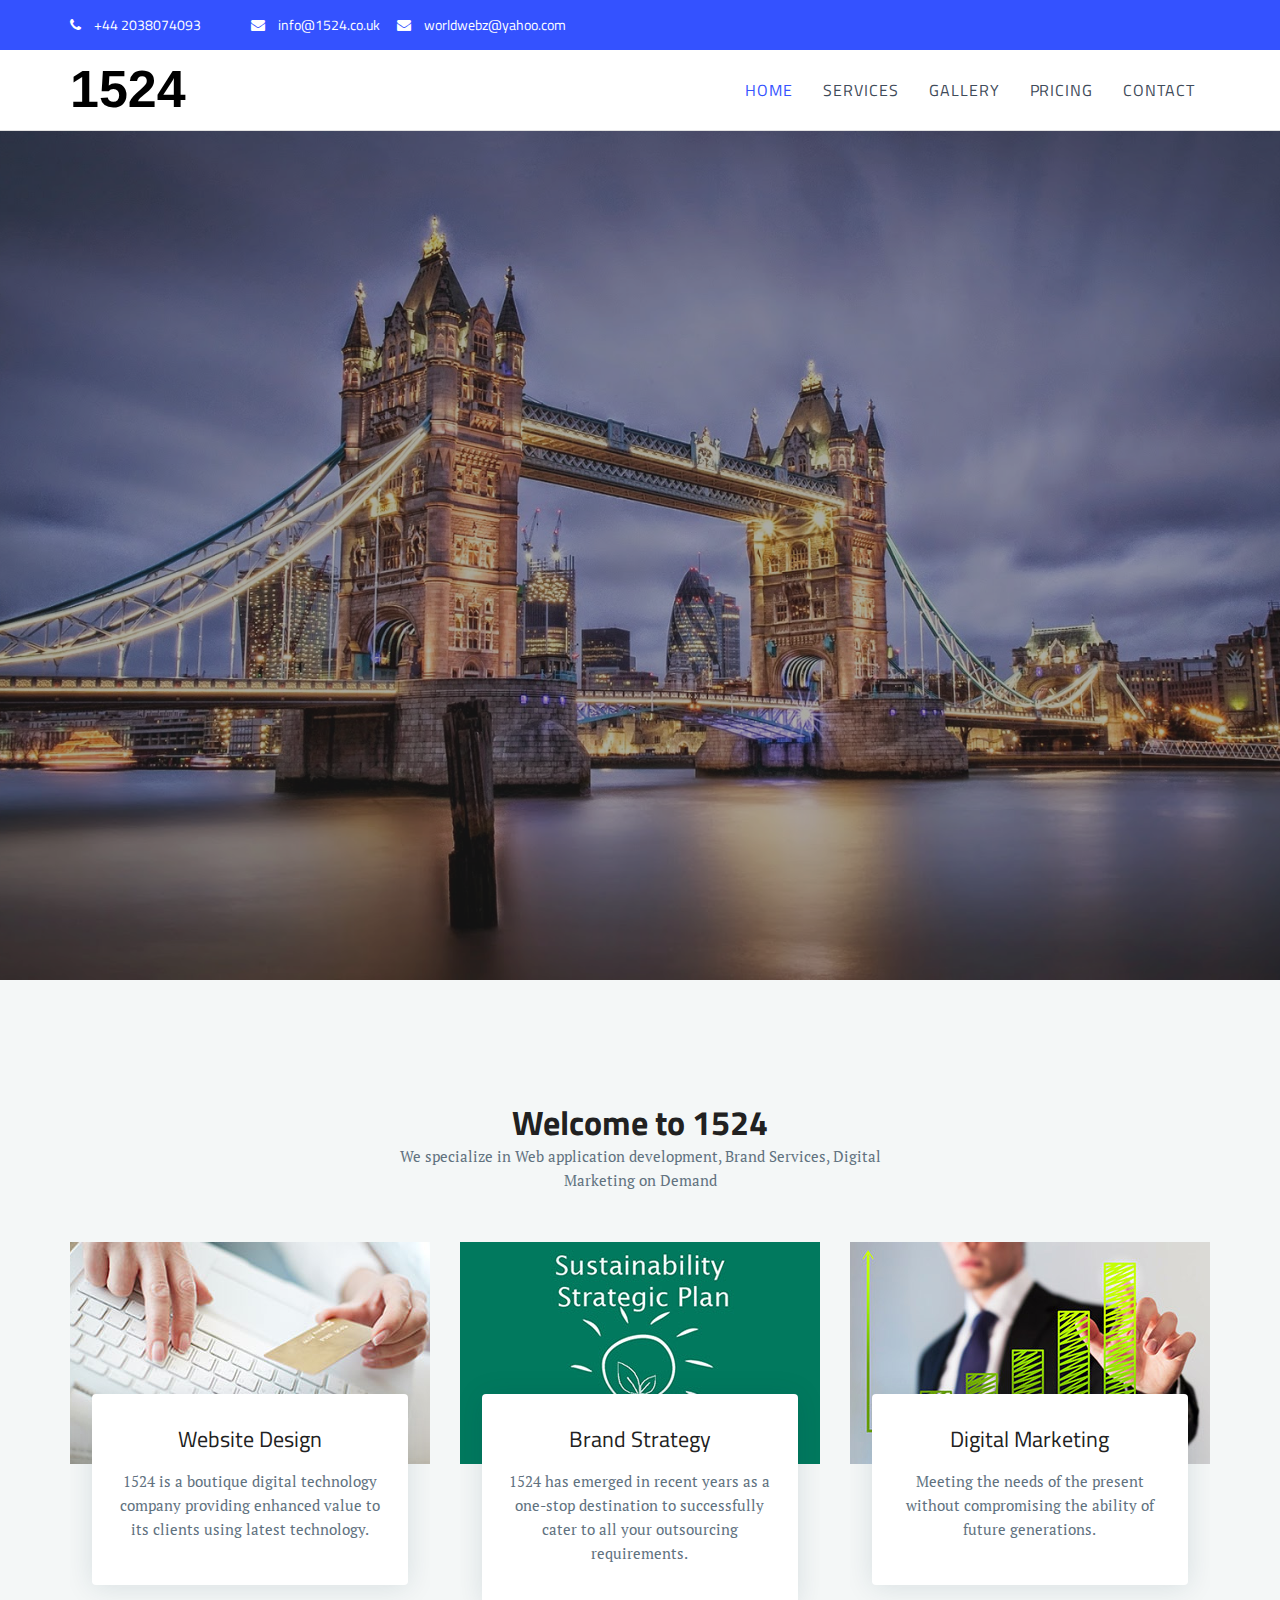
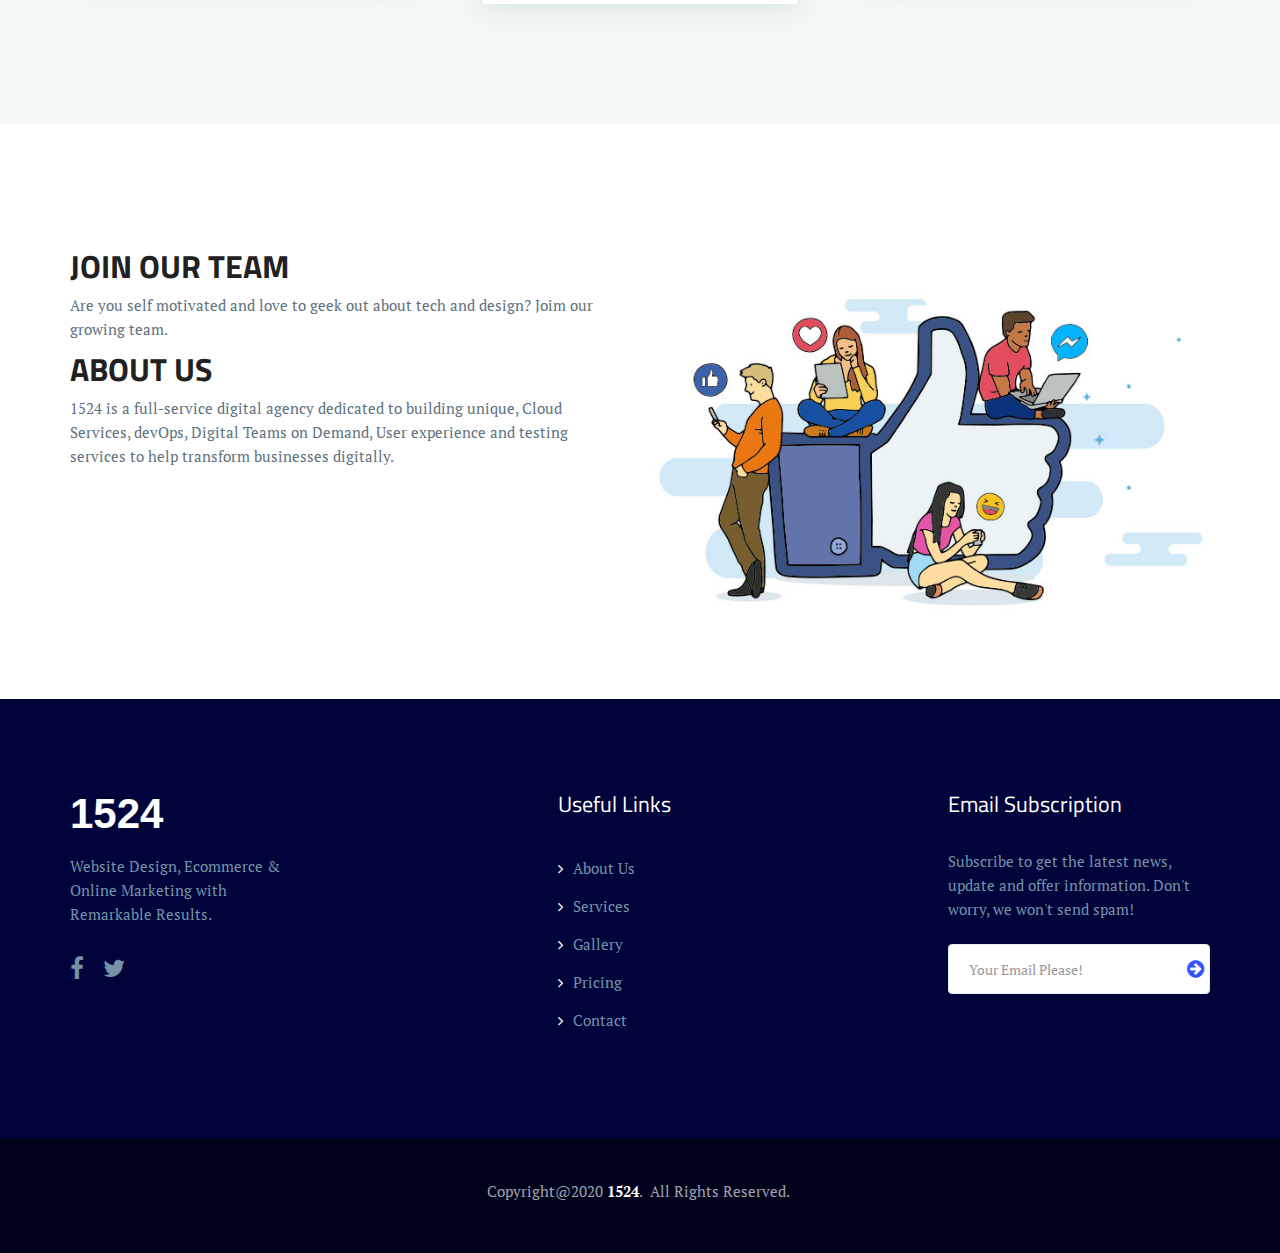
<file: index.html>
<!DOCTYPE html>
<html lang="en">


<head>
<meta charset="utf-8">
<meta http-equiv="X-UA-Compatible" content="IE=edge">
<meta name="viewport" content="width=device-width, initial-scale=1">
<meta name="description" content="Neuron Finance is a finance, corporate and business HTML template">
<meta name="keywords" content="advisor, corporate accountant, finance, financial, insurance, investment, consultation">
<meta name="author" content="trendytheme.net">
<title>1524</title>

<link rel="shortcut icon" href="assets/img/logo.png">

<link rel="apple-touch-icon-precomposed" sizes="144x144" href="assets/img/ico/apple-touch-icon-144-precomposed.png">
<link rel="apple-touch-icon-precomposed" sizes="114x114" href="assets/img/ico/apple-touch-icon-114-precomposed.png">
<link rel="apple-touch-icon-precomposed" sizes="72x72" href="assets/img/ico/apple-touch-icon-72-precomposed.png">
<link rel="apple-touch-icon-precomposed" href="assets/img/ico/apple-touch-icon-57-precomposed.png">

<link rel="stylesheet" href="assets/css/animate.min.css" media="all" />

<link rel="stylesheet" href="assets/fonts/font-awesome/css/font-awesome.min.css" media="all" />

<link rel="stylesheet" href="assets/css/owl.carousel.min.css" media="all" />

<link rel="stylesheet" href="assets/css/bootsnav.css" media="all" />

<link rel="stylesheet" href="assets/bootstrap/css/bootstrap.min.css" media="all" />

<link rel="stylesheet" type="text/css" href="style.css" media="all" />


<!--[if lt IE 9]>
		  <script src="https://oss.maxcdn.com/html5shiv/3.7.3/html5shiv.min.js"></script>
		  <script src="https://oss.maxcdn.com/respond/1.4.2/respond.min.js"></script>
		<![endif]-->
</head>
<body>

<header>

<div class="header-top-area">
<div class="container">
<div class="row">
<div class="col-sm-8 hidden-xs">
<div class="contact">
<p>
<i class="fa fa-phone"></i>
<a href="tel:+442038074093">+44  2038074093</a>
</p>
<p>
<i class="fa fa-envelope"></i>
<a href="mailto:info@1524.co.uk">info@1524.co.uk</a>&emsp;
<i class="fa fa-envelope"></i>
<a href="mailto:worldwebz@yahoo.com">worldwebz@yahoo.com</a>
</p>
</div>
</div>

</div>
</div>
</div>

<nav class="navbar navbar-default navbar-sticky bootsnav">

<div class="top-search">
<div class="container">
<div class="input-group">
<span class="input-group-addon"><i class="fa fa-search"></i></span>
<input type="text" class="form-control" placeholder="Search">
<span class="input-group-addon close-search"><i class="fa fa-times"></i></span>
</div>
</div>
</div>

<div class="container">

<div class="navbar-header">
<button type="button" class="navbar-toggle" data-toggle="collapse" data-target="#navbar-menu">
<i class="fa fa-bars"></i>
</button>
<a class="navbar-brand" href="index.html"><h1 style="color: #000; font-size: 52px; font-weight: bolder; font-family: sans-serif; -webkit-transform: translateY(-10px);transform: translateY(-16px); border-color:black">1524</h1></a>
</div>

<div class="collapse navbar-collapse" id="navbar-menu">
<ul class="nav navbar-nav navbar-right" data-in="" data-out="">
<li class="active"><a href="index.html">Home</a></li>
<li><a href="services.html">Services</a></li>
<li><a href="gallery.html">Gallery</a></li>
<li><a href="pricing.html">Pricing</a></li>
<li><a href="contact.html">Contact</a></li>
</ul>
</div>
</div>
</nav>

<div class="clearfix"></div>
</header> 

 <section class="slider-area">

<div class="homepage-slider slider-bg1">
<div class="display-table">
<div class="display-table-cell">
<div class="container">
<div class="row">
<div class="col-sm-7">
<div class="slider-content">
<h1></h1>
<p></p>
</div>
</div>
</div>
</div>
</div>
</div>
</div>

<div class="homepage-slider slider-bg2">
<div class="display-table">
<div class="display-table-cell">
<div class="container">
<div class="row">
<div class="col-sm-7">
<div class="slider-content">
<h1>Website Design, Ecommerce & Online Marketing with Remarkable Results</h1>
<p>1524 has emerged in recent years as a one-stop destination to successfully cater to all your outsourcing requirements .</p>
</div>
</div>
</div>
</div>
</div>
</div>
</div>
    
<div class="homepage-slider slider-bg3">
<div class="display-table">
<div class="display-table-cell">
<div class="container">
<div class="row">
<div class="col-sm-7">
<div class="slider-content">
<h1>With just the right mix of proven industry expertise</h1>
<p>Enhanced value to its clients using latest technology, mature talent pool and world-class infrastructure.</p>
</div>
</div>
</div>
</div>
</div>
</div>
</div>
</section>

<section class="section-padding darker-bg">
<div class="container">
<div class="row">
<div class="col-lg-offset-3 col-lg-6 col-md-offset-2 col-md-8">
<div class="intro-title text-center">
<h2 style="font-weight: bold; height: auto; margin-bottom:0px; ">Welcome to 1524</h2>
<div class="col-lg col-md col-sm col-xs">
<p>We specialize in Web application development, Brand Services, Digital Marketing on Demand</p>
</div>
</div>
</div>
</div>
<div class="row">

<div class="col-md-4">
<div class="single-intro">
<div class="intro-img intro-bg1"></div>
<div class="intro-details text-center">
<h3>Website Design</h3>
<p>1524 is a boutique digital technology company providing enhanced value to its clients using latest technology.</p>
</div>
</div>
</div>

<div class="col-md-4">
<div class="single-intro">
<div class="intro-img intro-bg2"></div>
<div class="intro-details text-center">
<h3>Brand Strategy</h3>
<p>1524 has emerged in recent years as a one-stop destination to successfully cater to all your outsourcing requirements.</p>
</div>
</div>
</div>

<div class="col-md-4">
<div class="single-intro">
<div class="intro-img intro-bg3"></div>
<div class="intro-details text-center">
<h3>Digital Marketing</h3>
<p>Meeting the needs of the present without compromising the ability of future generations. </p>
</div>
</div>
</div>
</div>
</div>
</section>

<section class="section-padding">
<div class="container">
<div class="row">
<div class="col-md-6">
<div class="block-text">
<h2><b>JOIN OUR TEAM</b></h2>
<p>Are you self motivated and love to geek out about tech and design? Joim our growing team.</p>
<h2><b>ABOUT US</b></h2>
<p>1524 is a full-service digital agency dedicated to building unique, Cloud Services, devOps, Digital Teams on Demand, User experience and testing services to help transform businesses digitally. </p>
</div>
</div>
<div class="col-md-6">
<div class="block-img">
<img src="assets/img/homepageblock.jpg" alt="" />
</div>
</div>
</div>
</div>
</section>

<footer>
<div class="primary-footer">
<div class="container">
<div class="row">

<div class="col-sm-6 col-md-4">
<div class="footer-widget about-us">
<a href="index.html"><h1 style="color: white; font-size: 42px; font-weight: bolder; font-family: sans-serif; ">1524</h1></a>
<p>Website Design, Ecommerce & <br>Online Marketing with <br>Remarkable Results.</p>
<div class="online-card">
<a href="https://www.facebook.com/1524.co.uk/" target="_self"><i class="fa fa-facebook" style="font-size:24px"></i></a>&emsp;
<a href="https://twitter.com/nikhil09484506" target="_self"><i class="fa fa-twitter" style="font-size:24px"></i></a>&emsp;&emsp;
<!--a href="#"><i class="fa fa-google-plus" style="font-size:24px"></i></a-->&emsp;
<!--a href="#"><i class="fa fa-tumblr" style="font-size:24px"></i></a-->
</div>
</div>
</div>
    
<div class="col-sm-6 col-md-1"></div>

<div class="col-sm-6 col-md-2">
<div class="footer-widget usefull-link">
<h3>Useful Links</h3>
<ul>
<li><a href="index.html"><i class="fa fa-angle-right"></i>About Us</a></li>
<li><a href="services.html"><i class="fa fa-angle-right"></i>Services</a></li>
<li><a href="gallery.html"><i class="fa fa-angle-right"></i>Gallery</a></li>
<li><a href="pricing.html"><i class="fa fa-angle-right"></i>Pricing</a></li>
<li><a href="contact.html"><i class="fa fa-angle-right"></i>Contact</a></li>
</ul>
</div>
</div>

<div class="col-sm-6 col-md-2"></div>

<div class="col-sm-6 col-md-3">
<div class="footer-widget news-letter">
<h3>Email Subscription</h3>
<p>Subscribe to get the latest news, update and offer information. Don't worry, we won't send spam!</p>
<form class="subscribe-form mailchimp" method="post">
<div class="clearfix">
<div class="input-wrapper">
<label class="sr-only" for="email">Email</label>
<input id="subscribeEmail" type="email" name="subscribeEmail" class="validate form-control" placeholder="Your Email Please!">
<button type="submit"><i class="fa fa-arrow-circle-right"></i></button>
</div>
</div>

<p class="subscription-success"></p>
</form>
</div>
</div>
</div>
</div>
</div>

<div class="copyright-wrapper text-center">
<div class="container">
<div class="row">
<div class="col-md-12">
<p>Copyright@2020 <strong style="color: white">1524</strong>.&nbsp; All Rights Reserved.&nbsp;</p>
</div>
</div>
</div>
</div>
</footer>
 
<div id="loading">
<div id="loading-center">
<div id="loading-center-absolute">
<div class="object" id="object_four"></div>
<div class="object" id="object_three"></div>
<div class="object" id="object_two"></div>
<div class="object" id="object_one"></div>
</div>
</div>
</div>

<script src="assets/js/jquery-2.1.3.min.js"></script>
<script src="assets/bootstrap/js/bootstrap.min.js"></script>
<script src="assets/js/bootsnav.js"></script>
<script src="assets/js/owl.carousel.min.js"></script>
<script src="assets/js/wow.min.js"></script>
<script src="assets/js/ajaxchimp.js"></script>
<script src="assets/js/ajaxchimp-config.js"></script>
<script src="assets/js/script.js"></script>
</body>


</html>
</file>
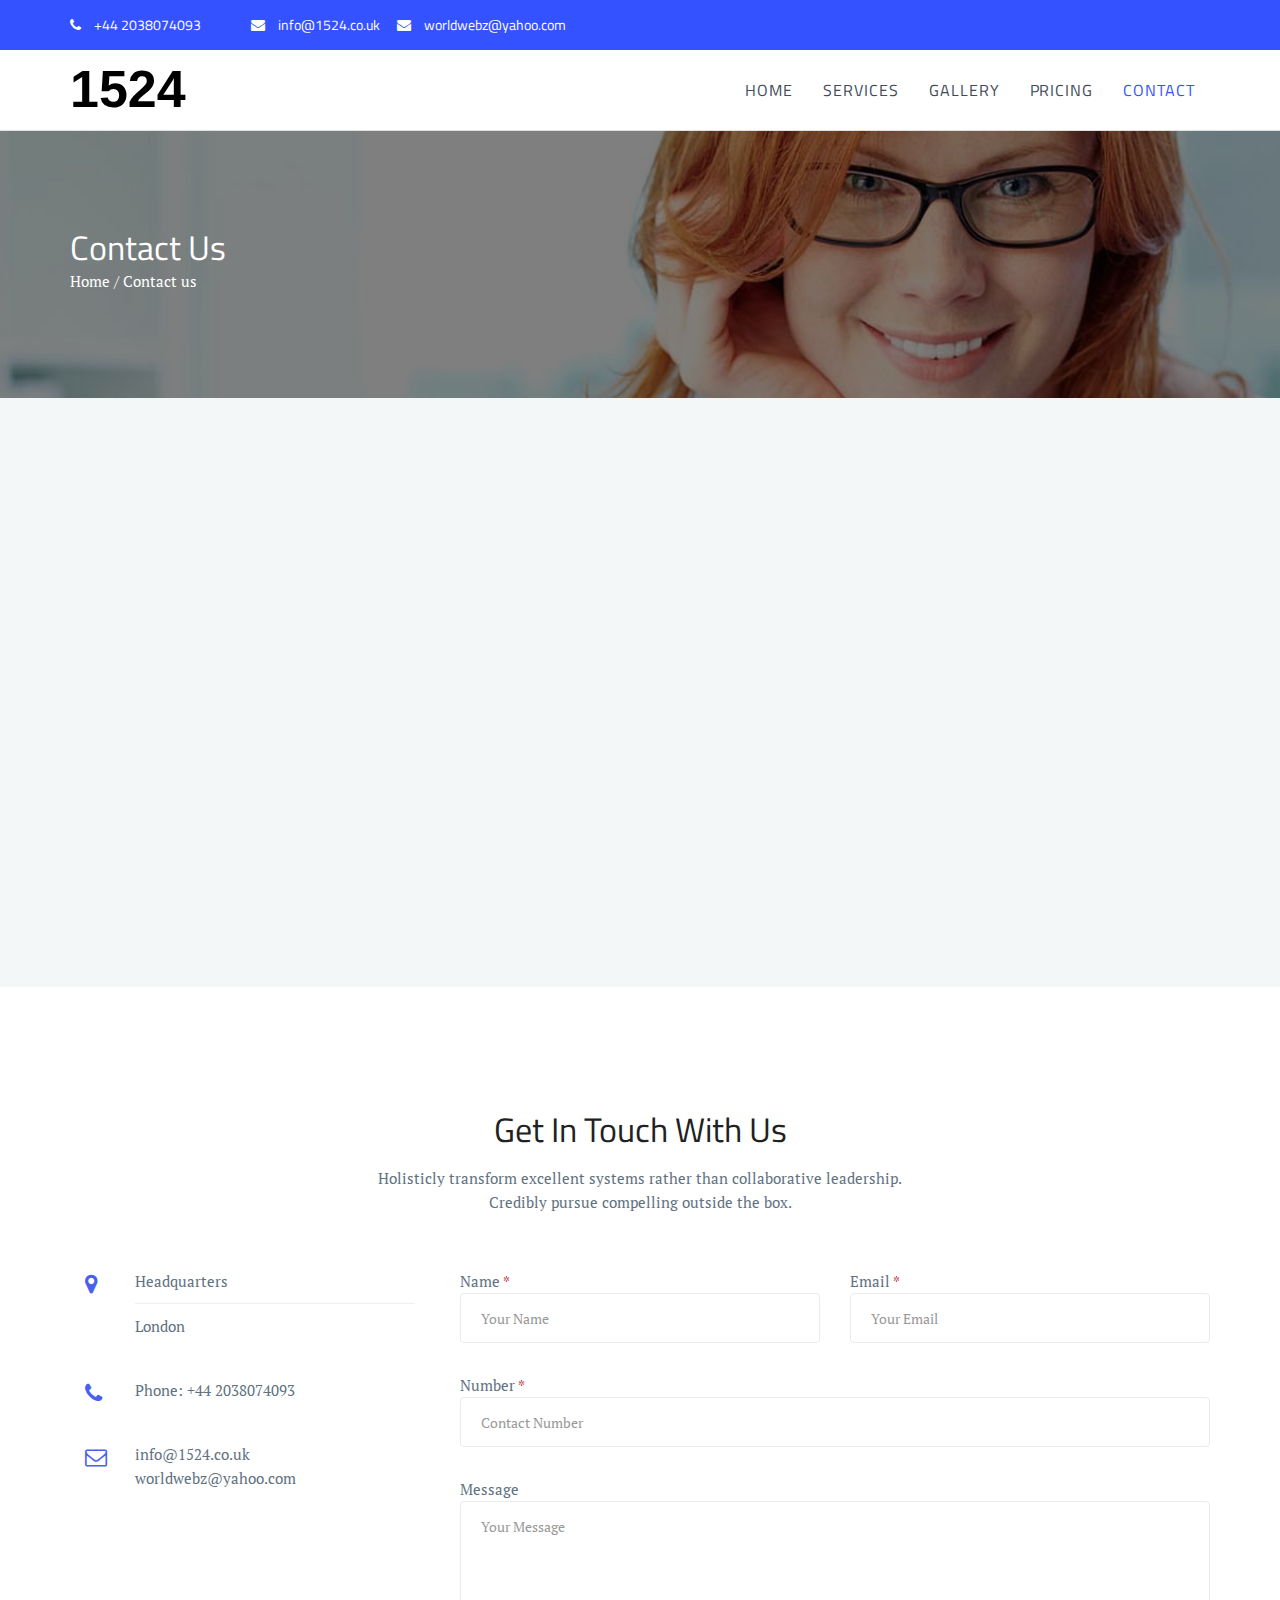
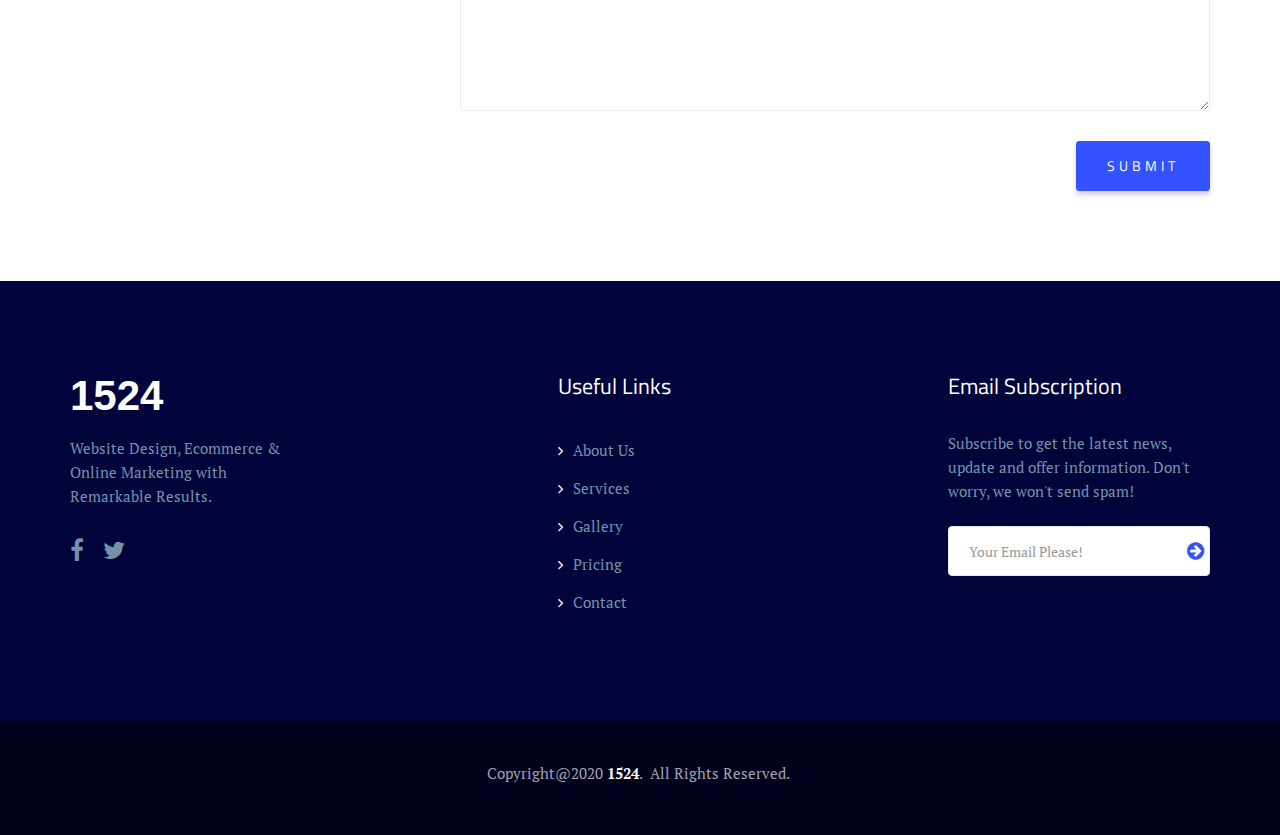
<file: contact.html>
<!DOCTYPE html>
<html lang="en">


<head>
<meta charset="utf-8">
<meta http-equiv="X-UA-Compatible" content="IE=edge">
<meta name="viewport" content="width=device-width, initial-scale=1">
<meta name="description" content="Neuron Finance is a finance, corporate and business HTML template">
<meta name="keywords" content="advisor, corporate accountant, finance, financial, insurance, investment, consultation">
<meta name="author" content="trendytheme.net">
<title>1524 | Contact Us</title>

<link rel="shortcut icon" href="assets/img/logo.png">

<link rel="apple-touch-icon-precomposed" sizes="144x144" href="assets/img/ico/apple-touch-icon-144-precomposed.png">
<link rel="apple-touch-icon-precomposed" sizes="114x114" href="assets/img/ico/apple-touch-icon-114-precomposed.png">
<link rel="apple-touch-icon-precomposed" sizes="72x72" href="assets/img/ico/apple-touch-icon-72-precomposed.png">
<link rel="apple-touch-icon-precomposed" href="assets/img/ico/apple-touch-icon-57-precomposed.png">

<link rel="stylesheet" href="assets/css/animate.min.css" media="all" />

<link rel="stylesheet" href="assets/fonts/font-awesome/css/font-awesome.min.css" media="all" />

<link rel="stylesheet" href="assets/css/owl.carousel.min.css" media="all" />

<link rel="stylesheet" href="assets/css/bootsnav.css" media="all" />

<link rel="stylesheet" href="assets/bootstrap/css/bootstrap.min.css" media="all" />

<link rel="stylesheet" type="text/css" href="style.css" media="all" />


<!--[if lt IE 9]>
		  <script src="https://oss.maxcdn.com/html5shiv/3.7.3/html5shiv.min.js"></script>
		  <script src="https://oss.maxcdn.com/respond/1.4.2/respond.min.js"></script>
		<![endif]-->
</head>
<body>

<header>

<div class="header-top-area">
<div class="container">
<div class="row">
<div class="col-sm-8 hidden-xs">
<div class="contact">
<p>
<i class="fa fa-phone"></i>
<a href="tel:+442038074093">+44  2038074093</a>
</p>
<p>
<i class="fa fa-envelope"></i>
<a href="mailto:info@1524.co.uk">info@1524.co.uk</a>&emsp;
<i class="fa fa-envelope"></i>
<a href="mailto:worldwebz@yahoo.com">worldwebz@yahoo.com</a>
</p>
</div>
</div>

</div>
</div>
</div>

<nav class="navbar navbar-default navbar-sticky bootsnav">

<div class="top-search">
<div class="container">
<div class="input-group">
<span class="input-group-addon"><i class="fa fa-search"></i></span>
<input type="text" class="form-control" placeholder="Search">
<span class="input-group-addon close-search"><i class="fa fa-times"></i></span>
</div>
</div>
</div>

<div class="container">

<div class="navbar-header">
<button type="button" class="navbar-toggle" data-toggle="collapse" data-target="#navbar-menu">
<i class="fa fa-bars"></i>
</button>
<a class="navbar-brand" href="index.html"><h1 style="color: #000; font-size: 52px; font-weight: bolder; font-family: sans-serif; -webkit-transform: translateY(-10px);transform: translateY(-16px); border-color:black">1524</h1></a>
</div>

<div class="collapse navbar-collapse" id="navbar-menu">
<ul class="nav navbar-nav navbar-right" data-in="" data-out="">
<li ><a href="index.html">Home</a></li>
<li><a href="services.html">Services</a></li>
<li><a href="gallery.html">Gallery</a></li>
<li><a href="pricing.html">Pricing</a></li>
<li class="active"><a href="contact.html">Contact</a></li>
</ul>
</div>
</div>
</nav>

<div class="clearfix"></div>
</header> 

<section class="page-title">
<div class="container">
<div class="row">
<div class="col-md-12">

<div class="page-breadcrumbd">
<h2>Contact Us</h2>
<p><a href="index.html">Home</a> / Contact us</p>
</div>
</div>
</div>
</div>
</section>
    
<section class="block block2">
<div class="container">
<iframe src="https://www.google.com/maps/embed?pb=!1m18!1m12!1m3!1d317760.4287509754!2d-0.3611771398519336!3d51.52232705353007!2m3!1f0!2f0!3f0!3m2!1i1024!2i768!4f13.1!3m3!1m2!1s0x47d8a00baf21de75%3A0x52963a5addd52a99!2sLondon%2C%20UK!5e0!3m2!1sen!2sin!4v1596787749408!5m2!1sen!2sin"width="100%" height="543" frameborder="0" style="border:0;" allowfullscreen=""></iframe>
</div>
</section>

<section class="section-padding">
<div class="container">
<div class="row">
<div class="col-md-offset-2 col-md-8 col-lg-offset-3 col-lg-6">

<div class="template-title text-center">
<h2>Get In Touch With Us</h2>
<p>Holisticly transform excellent systems rather than collaborative leadership. Credibly pursue compelling outside the box.</p>
</div>
</div>
</div>
<div class="row">
<div class="col-md-4">
<div class="company-address">
<ul>
<li>
<i class="fa fa-map-marker"></i>
<p>Headquarters</p>
<span class="divider"></span>
<p>London</p>
</li>
<li>
<i class="fa fa-phone"></i>
<p>Phone: +44  2038074093</p>
</li>
<li>
<i class="fa fa-envelope-o"></i>
<a>info@1524.co.uk</a><br>
<a>worldwebz@yahoo.com</a>
</li>
</ul>
</div>
</div>
    
<div class="col-md-8">
<form class="contact-form" action="https://docs.google.com/forms/u/1/d/e/1FAIpQLScr8xbYXOu224ZVlJu-eOA4rm5CErahTTg3BSOwlus4GPNWLw/formResponse" target="_self" method="POST" id="mG61Hd">
<div class="row">
<div class="col-md-6">
<div class="form-group">
<label class="sr-only" for="name">Name</label>Name&nbsp;<span style="color: firebrick">*</span>
<input type="text" name="entry.684026670"  class="form-control" id="name" placeholder="Your Name" required>
</div>
</div>
<div class="col-md-6">
<div class="form-group">
<label class="sr-only" for="email">Email</label>Email&nbsp;<span style="color: firebrick">*</span>
<input type="email" name="entry.174591920"  class="form-control" id="email" placeholder="Your Email" required>
</div>
</div>
</div>
<div class="form-group">
<label class="sr-only" for="subject">Contact</label>Number&nbsp;<span style="color: firebrick">*</span>
<input type="text" name="entry.1940965662"  class="form-control" id="subject" placeholder="Contact Number" required="">
</div>
<div class="form-group">
<label class="sr-only" for="message">Message</label>Message
<textarea  name="entry.1407103980"  class="form-control" id="message" placeholder="Your Message"></textarea>
</div>
<div class="text-right">
<button type="submit" name="submit" class="btn btn-primary input-btn"><span>Submit</span></button>
</div>
</form>
</div>
</div>
</div>
</section>

<footer>
<div class="primary-footer">
<div class="container">
<div class="row">

<div class="col-sm-6 col-md-4">
<div class="footer-widget about-us">
<a href="index.html"><h1 style="color: white; font-size: 42px; font-weight: bolder; font-family: sans-serif; ">1524</h1></a>
<p>Website Design, Ecommerce & <br>Online Marketing with <br>Remarkable Results.</p>
<div class="online-card">
<a href="https://www.facebook.com/1524.co.uk/" target="_self"><i class="fa fa-facebook" style="font-size:24px"></i></a>&emsp;
<a href="https://twitter.com/nikhil09484506" target="_self"><i class="fa fa-twitter" style="font-size:24px"></i></a>
<!--a href="#"><i class="fa fa-google-plus" style="font-size:24px"></i></a-->&emsp;
<!--a href="#"><i class="fa fa-tumblr" style="font-size:24px"></i></a-->
</div>
</div>
</div>
    
<div class="col-sm-6 col-md-1"></div>

<div class="col-sm-6 col-md-2">
<div class="footer-widget usefull-link">
<h3>Useful Links</h3>
<ul>
<li><a href="index.html"><i class="fa fa-angle-right"></i>About Us</a></li>
<li><a href="services.html"><i class="fa fa-angle-right"></i>Services</a></li>
<li><a href="gallery.html"><i class="fa fa-angle-right"></i>Gallery</a></li>
<li><a href="pricing.html"><i class="fa fa-angle-right"></i>Pricing</a></li>
<li><a href="contact.html"><i class="fa fa-angle-right"></i>Contact</a></li>
</ul>
</div>
</div>

<div class="col-sm-6 col-md-2"></div>

<div class="col-sm-6 col-md-3">
<div class="footer-widget news-letter">
<h3>Email Subscription</h3>
<p>Subscribe to get the latest news, update and offer information. Don't worry, we won't send spam!</p>
<form class="subscribe-form mailchimp" method="post">
<div class="clearfix">
<div class="input-wrapper">
<label class="sr-only" for="email">Email</label>
<input id="subscribeEmail" type="email" name="subscribeEmail" class="validate form-control" placeholder="Your Email Please!">
<button type="submit"><i class="fa fa-arrow-circle-right"></i></button>
</div>
</div>

<p class="subscription-success"></p>
</form>
</div>
</div>
</div>
</div>
</div>

<div class="copyright-wrapper text-center">
<div class="container">
<div class="row">
<div class="col-md-12">
<p>Copyright@2020 <strong style="color: white">1524</strong>.&nbsp; All Rights Reserved.&nbsp;</p>
</div>
</div>
</div>
</div>
</footer>

<div id="loading">
<div id="loading-center">
<div id="loading-center-absolute">
<div class="object" id="object_four"></div>
<div class="object" id="object_three"></div>
<div class="object" id="object_two"></div>
<div class="object" id="object_one"></div>
</div>
</div>
</div>

<script src="assets/js/jquery-2.1.3.min.js"></script>
<script src="assets/bootstrap/js/bootstrap.min.js"></script>
<script src="assets/js/bootsnav.js"></script>
<script src="assets/js/owl.carousel.min.js"></script>
<script src="assets/js/wow.min.js"></script>
<script src="assets/js/ajaxchimp.js"></script>
<script src="assets/js/ajaxchimp-config.js"></script>
<script src="assets/js/script.js"></script>
</body>


</html>
</file>
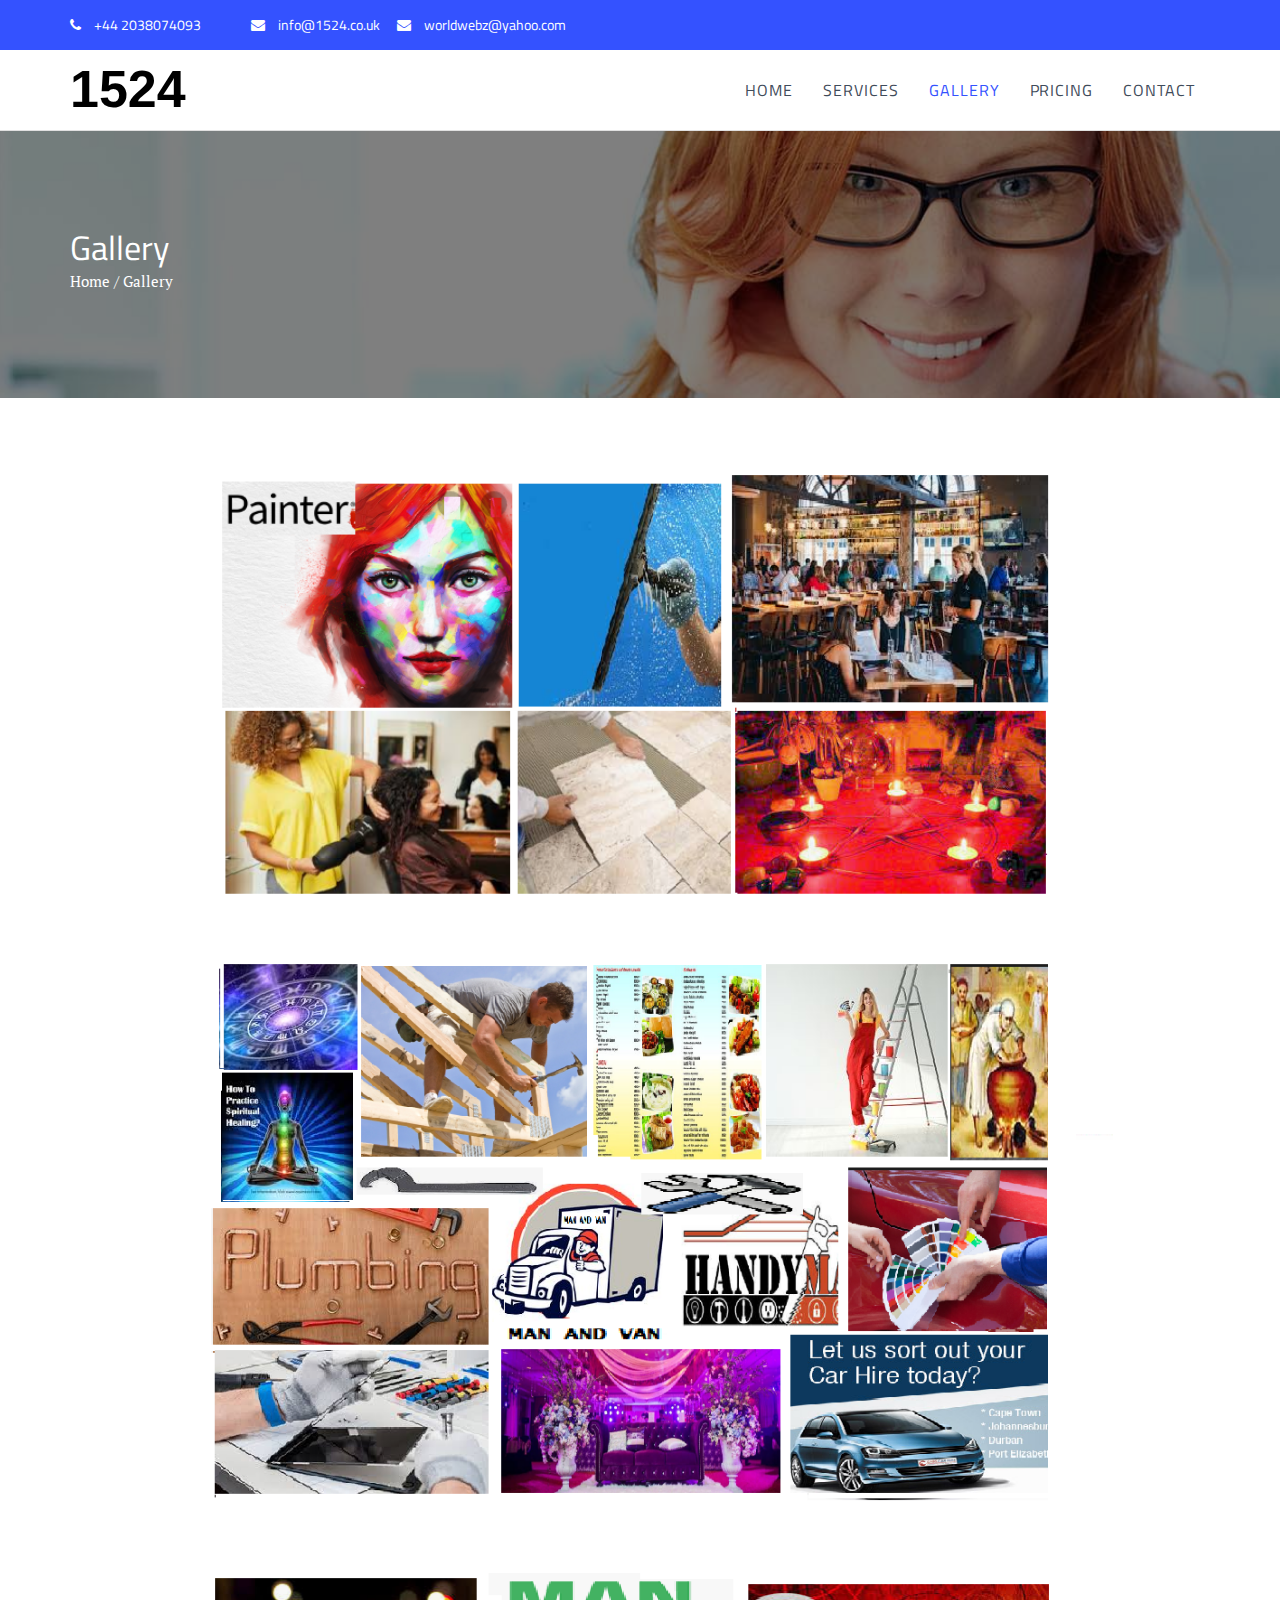
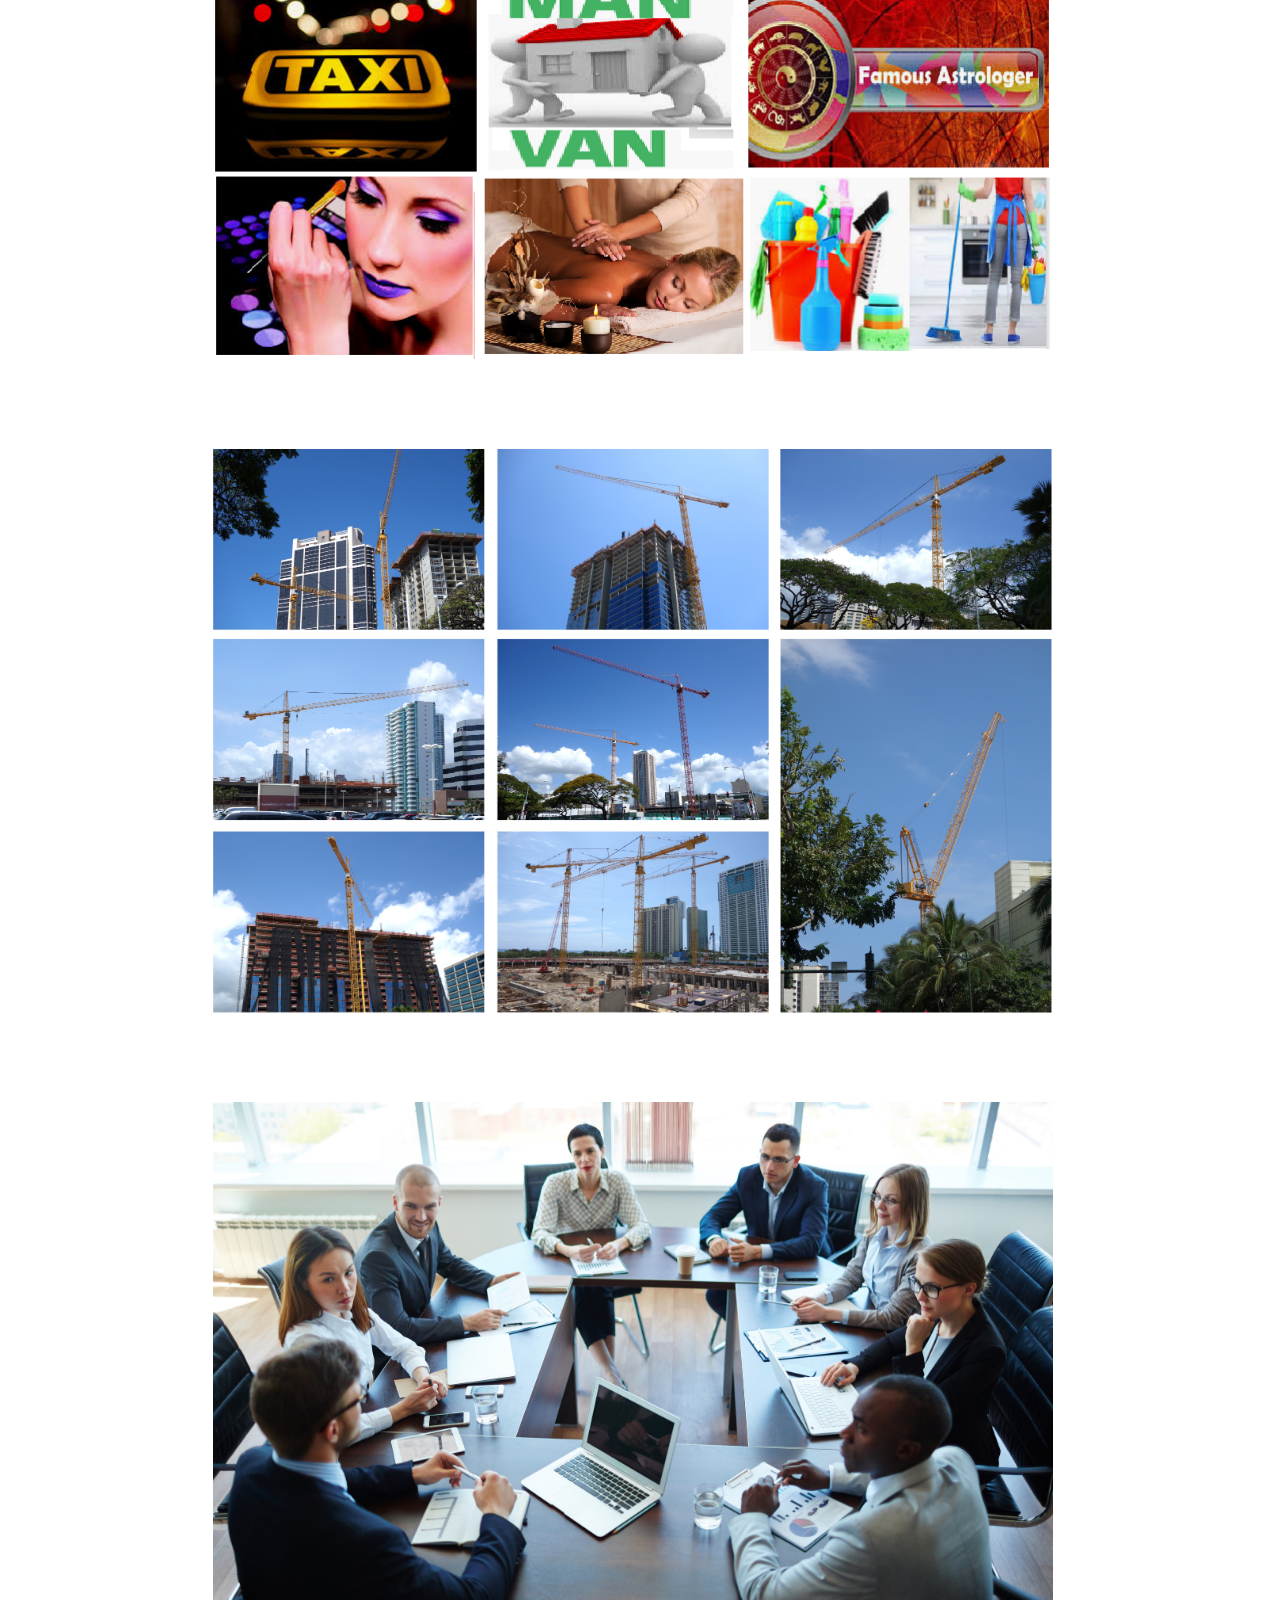
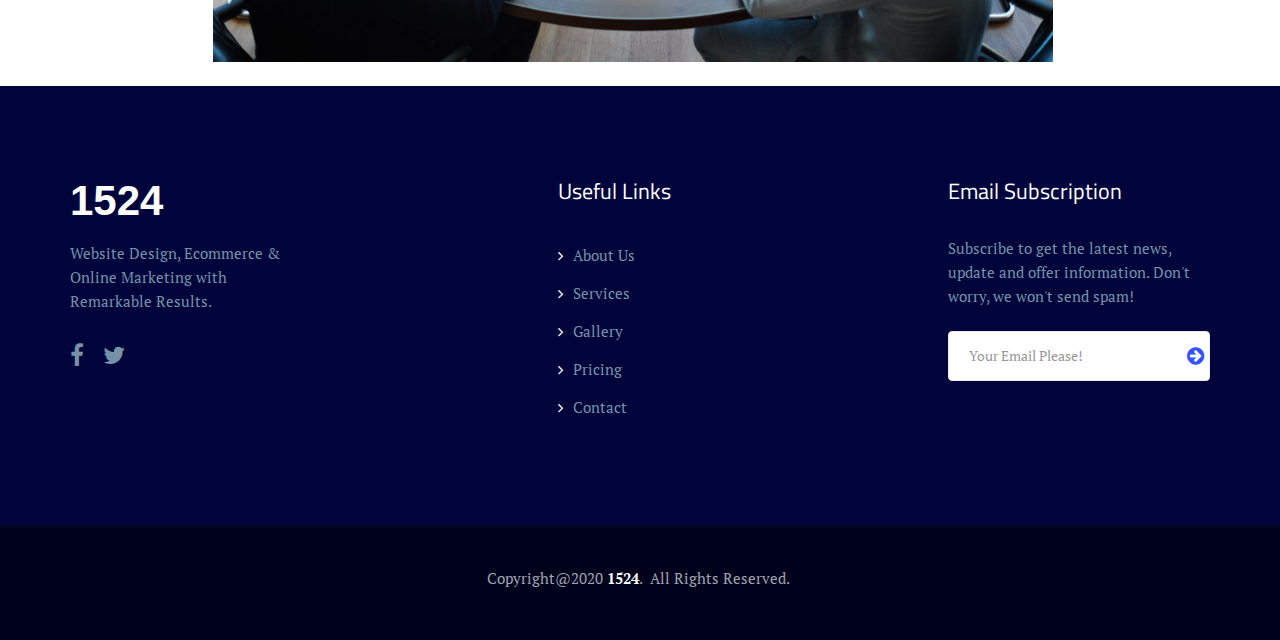
<file: gallery.html>
<!DOCTYPE html>
<html lang="en">


<head>
<meta charset="utf-8">
<meta http-equiv="X-UA-Compatible" content="IE=edge">
<meta name="viewport" content="width=device-width, initial-scale=1">
<meta name="description" content="Neuron Finance is a finance, corporate and business HTML template">
<meta name="keywords" content="advisor, corporate accountant, finance, financial, insurance, investment, consultation">
<meta name="author" content="trendytheme.net">
<title>1524</title>

<link rel="shortcut icon" href="assets/img/logo.png">

<link rel="apple-touch-icon-precomposed" sizes="144x144" href="assets/img/ico/apple-touch-icon-144-precomposed.png">
<link rel="apple-touch-icon-precomposed" sizes="114x114" href="assets/img/ico/apple-touch-icon-114-precomposed.png">
<link rel="apple-touch-icon-precomposed" sizes="72x72" href="assets/img/ico/apple-touch-icon-72-precomposed.png">
<link rel="apple-touch-icon-precomposed" href="assets/img/ico/apple-touch-icon-57-precomposed.png">

<link rel="stylesheet" href="assets/css/animate.min.css" media="all" />

<link rel="stylesheet" href="assets/fonts/font-awesome/css/font-awesome.min.css" media="all" />

<link rel="stylesheet" href="assets/css/owl.carousel.min.css" media="all" />

<link rel="stylesheet" href="assets/css/bootsnav.css" media="all" />

<link rel="stylesheet" href="assets/bootstrap/css/bootstrap.min.css" media="all" />

<link rel="stylesheet" type="text/css" href="style.css" media="all" />


<!--[if lt IE 9]>
		  <script src="https://oss.maxcdn.com/html5shiv/3.7.3/html5shiv.min.js"></script>
		  <script src="https://oss.maxcdn.com/respond/1.4.2/respond.min.js"></script>
		<![endif]-->
</head>
<body>

<header>

<div class="header-top-area">
<div class="container">
<div class="row">
<div class="col-sm-8 hidden-xs">
<div class="contact">
<p>
<i class="fa fa-phone"></i>
<a href="tel:+442038074093">+44  2038074093</a>
</p>
<p>
<i class="fa fa-envelope"></i>
<a href="mailto:info@1524.co.uk">info@1524.co.uk</a>&emsp;
<i class="fa fa-envelope"></i>
<a href="mailto:worldwebz@yahoo.com">worldwebz@yahoo.com</a>
</p>
</div>
</div>

</div>
</div>
</div>

<nav class="navbar navbar-default navbar-sticky bootsnav">

<div class="top-search">
<div class="container">
<div class="input-group">
<span class="input-group-addon"><i class="fa fa-search"></i></span>
<input type="text" class="form-control" placeholder="Search">
<span class="input-group-addon close-search"><i class="fa fa-times"></i></span>
</div>
</div>
</div>

<div class="container">

<div class="navbar-header">
<button type="button" class="navbar-toggle" data-toggle="collapse" data-target="#navbar-menu">
<i class="fa fa-bars"></i>
</button>
<a class="navbar-brand" href="index.html"><h1 style="color: #000; font-size: 52px; font-weight: bolder; font-family: sans-serif; -webkit-transform: translateY(-10px);transform: translateY(-16px); border-color:black">1524</h1></a>
</div>

<div class="collapse navbar-collapse" id="navbar-menu">
<ul class="nav navbar-nav navbar-right" data-in="" data-out="">
<li ><a href="index.html">Home</a></li>
<li><a href="services.html">Services</a></li>
<li class="active"><a href="gallery.html">Gallery</a></li>
<li><a href="pricing.html">Pricing</a></li>
<li><a href="contact.html">Contact</a></li>
</ul>
</div>
</div>
</nav>

<div class="clearfix"></div>
</header> 

<section class="page-title">
<div class="container">
<div class="row">
<div class="col-md-12">

<div class="page-breadcrumbd">
<h2>Gallery</h2>
<p><a href="index.html">Home</a> /  Gallery</p>
</div>
</div>
</div>
</div>
</section>

    
<div class="container">
<div class="row">
<div class="col-lg-offset-1 col-lg-10 col-md-offset-1 col-md-10">
<div class="block-img">
<img src="assets/img/gallery%201.png" width="100%"  alt="" />
</div>
</div>
</div>
</div>

<div class="container">
<div class="row">
<div class="col-lg-offset-1 col-lg-10 col-md-offset-1 col-md-10">
<div class="block-img">
<img src="assets/img/gallery1.png" width="100%" alt="" />
</div>
</div>
</div>
</div>
    
<div class="container">
<div class="row">
<div class="col-lg-offset-1 col-lg-10 col-md-offset-1 col-md-10">
<div class="block-img">
<img src="assets/img/gallery2.png" width="100%"  alt="" />
</div>
</div>
</div>
</div>
    
<div class="container">
<div class="row">
<div class="col-lg-offset-1 col-lg-10 col-md-offset-1 col-md-10">
<div class="block-img">
<img src="assets/img/Construction.jpg" width="100%" alt="" />
</div>
</div>
</div>
</div>
    
<div class="container">
<div class="row">
<div class="col-lg-offset-1 col-lg-10 col-md-offset-1 col-md-10">
<div class="block-img">
<img src="assets/img/meeting_gettyimages-603992138.jpg" width="100%" alt="" />
</div>
</div>
</div>
</div>

<br>
 
<footer>
<div class="primary-footer">
<div class="container">
<div class="row">

<div class="col-sm-6 col-md-4">
<div class="footer-widget about-us">
<a href="index.html"><h1 style="color: white; font-size: 42px; font-weight: bolder; font-family: sans-serif; ">1524</h1></a>
<p>Website Design, Ecommerce & <br>Online Marketing with <br>Remarkable Results.</p>
<div class="online-card">
<a href="https://www.facebook.com/1524.co.uk/" target="_self"><i class="fa fa-facebook" style="font-size:24px"></i></a>&emsp;
<a href="https://twitter.com/nikhil09484506" target="_self"><i class="fa fa-twitter" style="font-size:24px"></i></a>
<!--a href="#"><i class="fa fa-google-plus" style="font-size:24px"></i></a-->&emsp;
<!--a href="#"><i class="fa fa-tumblr" style="font-size:24px"></i></a-->
</div>
</div>
</div>
    
<div class="col-sm-6 col-md-1"></div>

<div class="col-sm-6 col-md-2">
<div class="footer-widget usefull-link">
<h3>Useful Links</h3>
<ul>
<li><a href="index.html"><i class="fa fa-angle-right"></i>About Us</a></li>
<li><a href="services.html"><i class="fa fa-angle-right"></i>Services</a></li>
<li><a href="gallery.html"><i class="fa fa-angle-right"></i>Gallery</a></li>
<li><a href="pricing.html"><i class="fa fa-angle-right"></i>Pricing</a></li>
<li><a href="contact.html"><i class="fa fa-angle-right"></i>Contact</a></li>
</ul>
</div>
</div>

<div class="col-sm-6 col-md-2"></div>

<div class="col-sm-6 col-md-3">
<div class="footer-widget news-letter">
<h3>Email Subscription</h3>
<p>Subscribe to get the latest news, update and offer information. Don't worry, we won't send spam!</p>
<form class="subscribe-form mailchimp" method="post">
<div class="clearfix">
<div class="input-wrapper">
<label class="sr-only" for="email">Email</label>
<input id="subscribeEmail" type="email" name="subscribeEmail" class="validate form-control" placeholder="Your Email Please!">
<button type="submit"><i class="fa fa-arrow-circle-right"></i></button>
</div>
</div>

<p class="subscription-success"></p>
</form>
</div>
</div>
</div>
</div>
</div>

<div class="copyright-wrapper text-center">
<div class="container">
<div class="row">
<div class="col-md-12">
<p>Copyright@2020 <strong style="color: white">1524</strong>.&nbsp; All Rights Reserved.&nbsp;</p>
</div>
</div>
</div>
</div>
</footer>

<div id="loading">
<div id="loading-center">
<div id="loading-center-absolute">
<div class="object" id="object_four"></div>
<div class="object" id="object_three"></div>
<div class="object" id="object_two"></div>
<div class="object" id="object_one"></div>
</div>
</div>
</div>

<script src="assets/js/jquery-2.1.3.min.js"></script>
<script src="assets/bootstrap/js/bootstrap.min.js"></script>
<script src="assets/js/bootsnav.js"></script>
<script src="assets/js/owl.carousel.min.js"></script>
<script src="assets/js/wow.min.js"></script>
<script src="assets/js/ajaxchimp.js"></script>
<script src="assets/js/ajaxchimp-config.js"></script>
<script src="assets/js/script.js"></script>
</body>


</html>
</file>
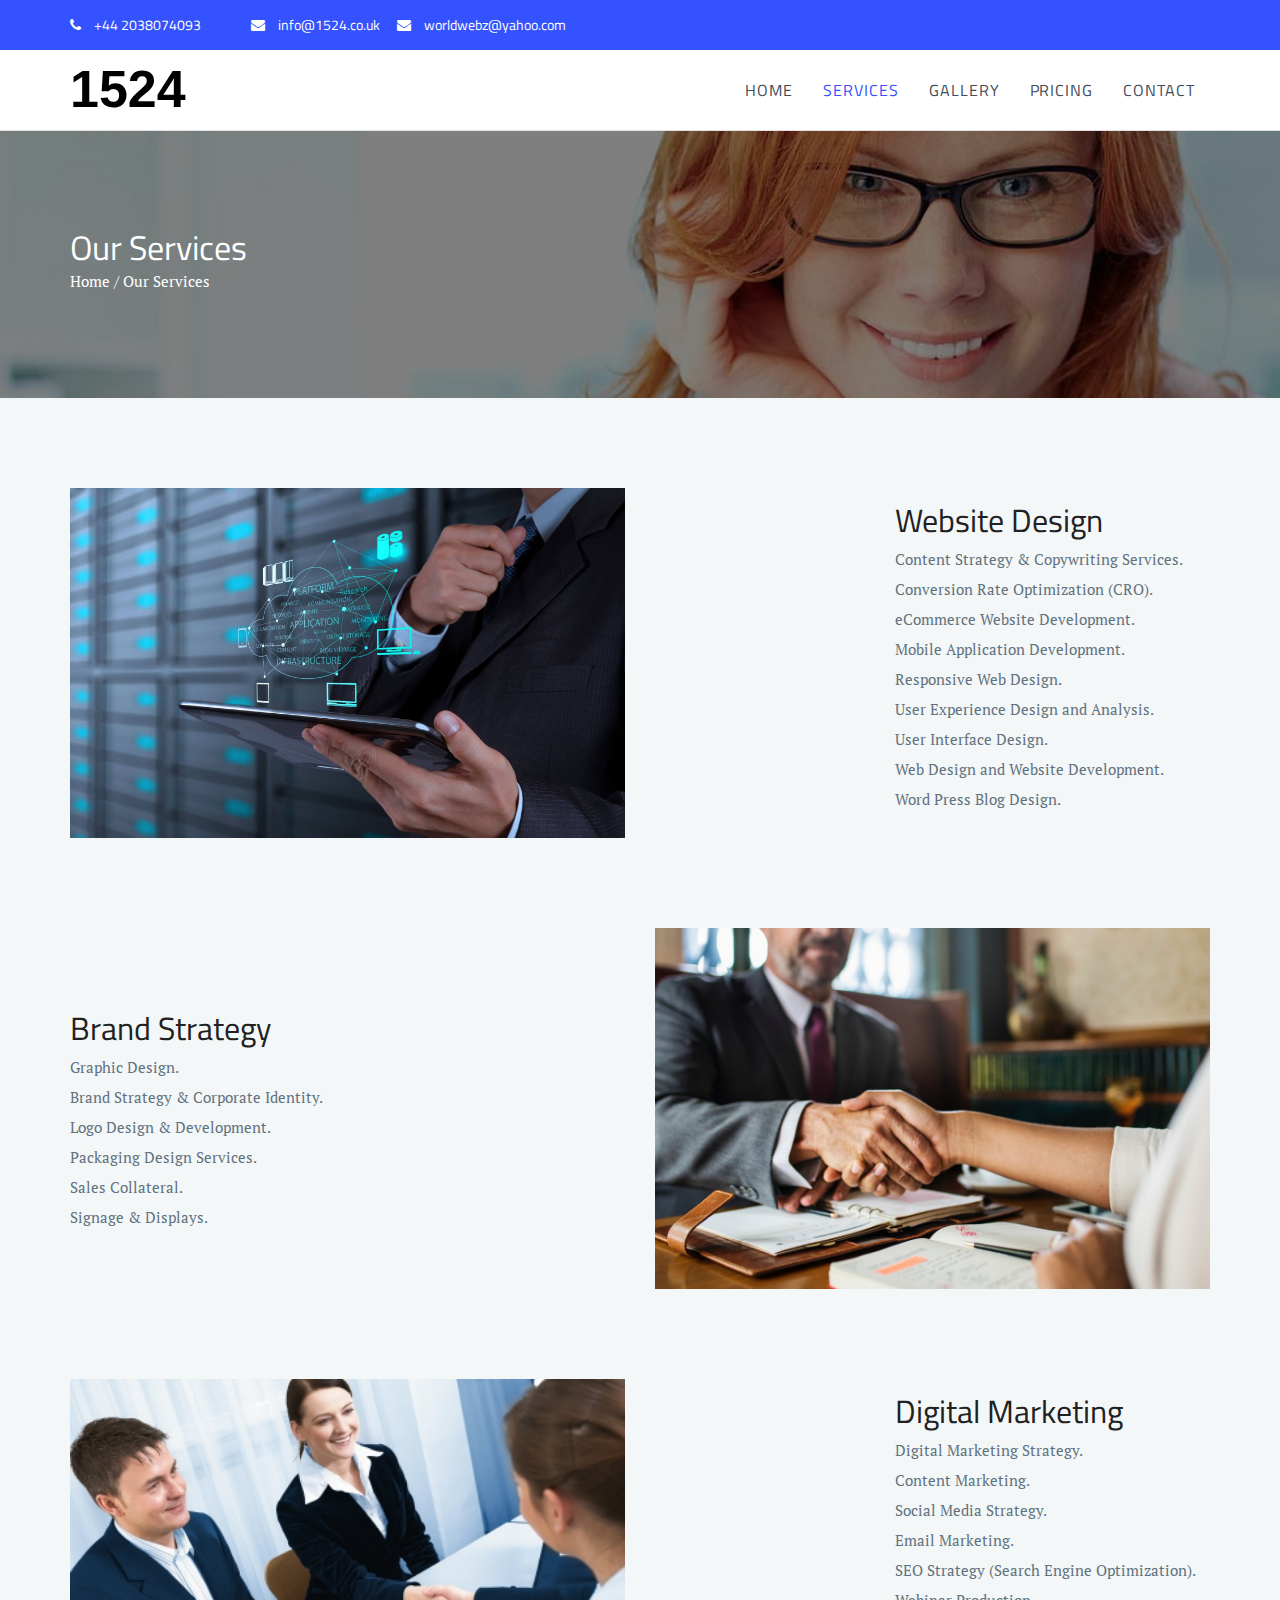
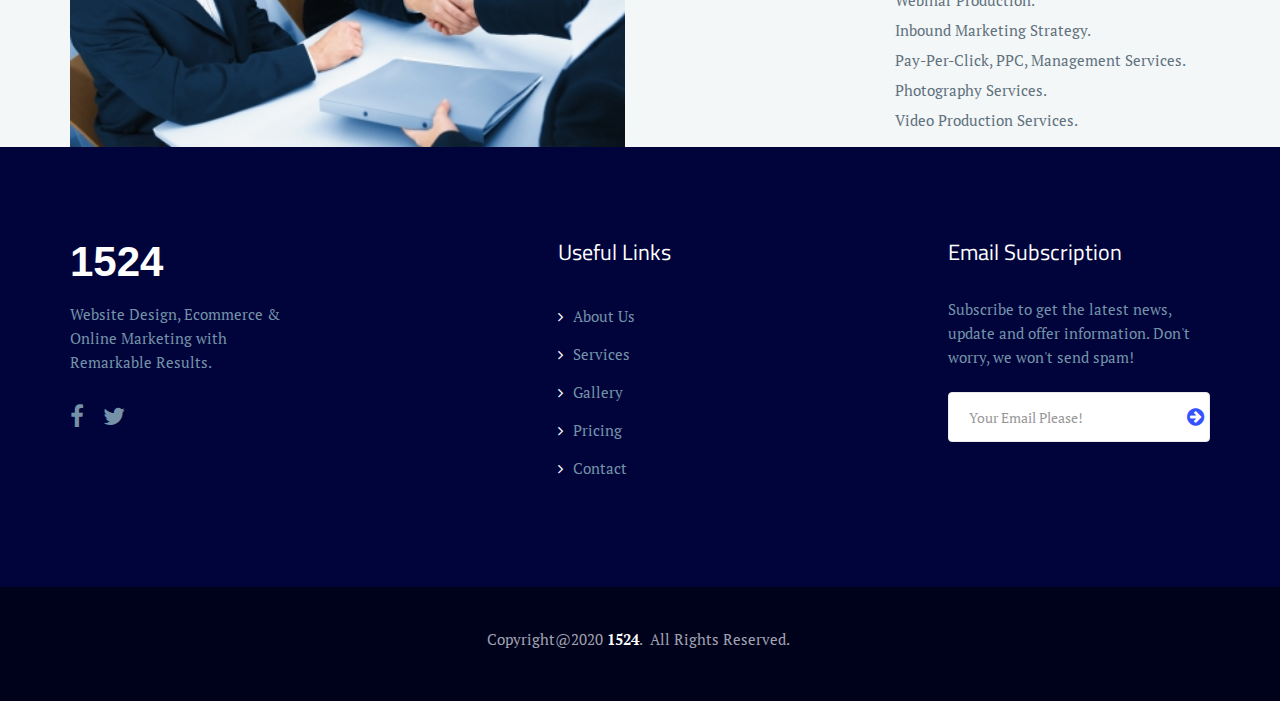
<file: services.html>
<!DOCTYPE html>
<html lang="en">


<head>
<meta charset="utf-8">
<meta http-equiv="X-UA-Compatible" content="IE=edge">
<meta name="viewport" content="width=device-width, initial-scale=1">
<meta name="description" content="Neuron Finance is a finance, corporate and business HTML template">
<meta name="keywords" content="advisor, corporate accountant, finance, financial, insurance, investment, consultation">
<meta name="author" content="trendytheme.net">
<title>1524</title>

<link rel="shortcut icon" href="assets/img/logo.png">

<link rel="apple-touch-icon-precomposed" sizes="144x144" href="assets/img/ico/apple-touch-icon-144-precomposed.png">
<link rel="apple-touch-icon-precomposed" sizes="114x114" href="assets/img/ico/apple-touch-icon-114-precomposed.png">
<link rel="apple-touch-icon-precomposed" sizes="72x72" href="assets/img/ico/apple-touch-icon-72-precomposed.png">
<link rel="apple-touch-icon-precomposed" href="assets/img/ico/apple-touch-icon-57-precomposed.png">

<link rel="stylesheet" href="assets/css/animate.min.css" media="all" />

<link rel="stylesheet" href="assets/fonts/font-awesome/css/font-awesome.min.css" media="all" />

<link rel="stylesheet" href="assets/css/owl.carousel.min.css" media="all" />

<link rel="stylesheet" href="assets/css/bootsnav.css" media="all" />

<link rel="stylesheet" href="assets/bootstrap/css/bootstrap.min.css" media="all" />

<link rel="stylesheet" type="text/css" href="style.css" media="all" />


<!--[if lt IE 9]>
		  <script src="https://oss.maxcdn.com/html5shiv/3.7.3/html5shiv.min.js"></script>
		  <script src="https://oss.maxcdn.com/respond/1.4.2/respond.min.js"></script>
		<![endif]-->
</head>
<body>

<header>

<div class="header-top-area">
<div class="container">
<div class="row">
<div class="col-sm-8 hidden-xs">
<div class="contact">
<p>
<i class="fa fa-phone"></i>
<a href="tel:+442038074093">+44  2038074093</a>
</p>
<p>
<i class="fa fa-envelope"></i>
<a href="mailto:info@1524.co.uk">info@1524.co.uk</a>&emsp;
<i class="fa fa-envelope"></i>
<a href="mailto:worldwebz@yahoo.com">worldwebz@yahoo.com</a>
</p>
</div>
</div>

</div>
</div>
</div>

<nav class="navbar navbar-default navbar-sticky bootsnav">

<div class="top-search">
<div class="container">
<div class="input-group">
<span class="input-group-addon"><i class="fa fa-search"></i></span>
<input type="text" class="form-control" placeholder="Search">
<span class="input-group-addon close-search"><i class="fa fa-times"></i></span>
</div>
</div>
</div>

<div class="container">

<div class="navbar-header">
<button type="button" class="navbar-toggle" data-toggle="collapse" data-target="#navbar-menu">
<i class="fa fa-bars"></i>
</button>
<a class="navbar-brand" href="index.html"><h1 style="color: #000; font-size: 52px; font-weight: bolder; font-family: sans-serif; -webkit-transform: translateY(-10px);transform: translateY(-16px); border-color:black">1524</h1></a>
</div>

<div class="collapse navbar-collapse" id="navbar-menu">
<ul class="nav navbar-nav navbar-right" data-in="" data-out="">
<li ><a href="index.html">Home</a></li>
<li class="active"><a href="services.html">Services</a></li>
<li><a href="gallery.html">Gallery</a></li>
<li><a href="pricing.html">Pricing</a></li>
<li><a href="contact.html">Contact</a></li>
</ul>
</div>
</div>
</nav>

<div class="clearfix"></div>
</header>  

<section class="page-title">
<div class="container">
<div class="row">
<div class="col-md-12">

<div class="page-breadcrumbd">
<h2>Our Services</h2>
<p><a href="index.html">Home</a> / Our Services</p>
</div>
</div>
</div>
</div>
</section>

<section class="block block2">
<div class="container">
<div class="row">

<div class="col-md-6">
<div class="block-img">
<img src="assets/img/11.jpg" alt="" />
</div>
</div>

<div id="serv-web" class="col-md-6">
<div class="block-text">
<h2>Website Design</h2>
<p>Content Strategy & Copywriting Services. </p>
<p>Conversion Rate Optimization (CRO).  </p>
<p>eCommerce Website Development. </p>
<p>Mobile Application Development. </p>
<p>Responsive Web Design. </p>
<p>User Experience Design and Analysis. </p>
<p>User Interface Design. </p>
<p>Web Design and Website Development. </p>
<p>Word Press Blog Design. </p>
</div>
</div>
</div>
</div>
</section>
    
    
<section class="block block2">
<div class="container">
<div class="row">

<div class="col-md-6">
<div class="block-text">
<h2>Brand Strategy</h2>
<p>Graphic Design. </p>
<p>Brand Strategy & Corporate Identity. </p>
<p>Logo Design & Development. </p>
<p>Packaging Design Services. </p>
<p>Sales Collateral. </p>
<p>Signage & Displays. </p>
</div>
</div>

<div class="col-md-6 ">
<div class="block-img">
<img src="assets/img/12.jpg" alt="" />
</div>
</div>
</div>
</div>
</section>
    
<section class="block block2">
<div class="container">
<div class="row">

<div class="col-md-6">
<div class="block-img">
<img style="width: 100%" src="assets/img/3pplnegotiating_iStock_000006920517.jpg" alt="" />
</div>
</div>

<div id="serv-digi" class="col-md-6">
<div class="block-text">
<h2>Digital Marketing</h2>
<p>Digital Marketing Strategy. </p>
<p>Content Marketing. </p>
<p>Social Media Strategy. </p>
<p>Email Marketing. </p>
<p>SEO Strategy (Search Engine Optimization). </p>
<p>Webinar Production. </p>
<p>Inbound Marketing Strategy. </p>
<p>Pay-Per-Click, PPC, Management Services. </p>
<p>Photography Services. </p>
<p>Video Production Services. </p>
</div>
</div>
</div>
</div>
</section>


<footer>
<div class="primary-footer">
<div class="container">
<div class="row">

<div class="col-sm-6 col-md-4">
<div class="footer-widget about-us">
<a href="index.html"><h1 style="color: white; font-size: 42px; font-weight: bolder; font-family: sans-serif; ">1524</h1></a>
<p>Website Design, Ecommerce & <br>Online Marketing with <br>Remarkable Results.</p>
<div class="online-card">
<a href="https://www.facebook.com/1524.co.uk/" target="_self"><i class="fa fa-facebook" style="font-size:24px"></i></a>&emsp;
<a href="https://twitter.com/nikhil09484506" target="_self"><i class="fa fa-twitter" style="font-size:24px"></i></a>
<!--a href="#"><i class="fa fa-google-plus" style="font-size:24px"></i></a-->&emsp;
<!--a href="#"><i class="fa fa-tumblr" style="font-size:24px"></i></a-->
</div>
</div>
</div>
    
<div class="col-sm-6 col-md-1"></div>

<div class="col-sm-6 col-md-2">
<div class="footer-widget usefull-link">
<h3>Useful Links</h3>
<ul>
<li><a href="index.html"><i class="fa fa-angle-right"></i>About Us</a></li>
<li><a href="services.html"><i class="fa fa-angle-right"></i>Services</a></li>
<li><a href="gallery.html"><i class="fa fa-angle-right"></i>Gallery</a></li>
<li><a href="pricing.html"><i class="fa fa-angle-right"></i>Pricing</a></li>
<li><a href="contact.html"><i class="fa fa-angle-right"></i>Contact</a></li>
</ul>
</div>
</div>

<div class="col-sm-6 col-md-2"></div>

<div class="col-sm-6 col-md-3">
<div class="footer-widget news-letter">
<h3>Email Subscription</h3>
<p>Subscribe to get the latest news, update and offer information. Don't worry, we won't send spam!</p>
<form class="subscribe-form mailchimp" method="post">
<div class="clearfix">
<div class="input-wrapper">
<label class="sr-only" for="email">Email</label>
<input id="subscribeEmail" type="email" name="subscribeEmail" class="validate form-control" placeholder="Your Email Please!">
<button type="submit"><i class="fa fa-arrow-circle-right"></i></button>
</div>
</div>

<p class="subscription-success"></p>
</form>
</div>
</div>
</div>
</div>
</div>

<div class="copyright-wrapper text-center">
<div class="container">
<div class="row">
<div class="col-md-12">
<p>Copyright@2020 <strong style="color: white">1524</strong>.&nbsp; All Rights Reserved.&nbsp;</p>
</div>
</div>
</div>
</div>
</footer>

<div id="loading">
<div id="loading-center">
<div id="loading-center-absolute">
<div class="object" id="object_four"></div>
<div class="object" id="object_three"></div>
<div class="object" id="object_two"></div>
<div class="object" id="object_one"></div>
</div>
</div>
</div>

<script src="assets/js/jquery-2.1.3.min.js"></script>
<script src="assets/bootstrap/js/bootstrap.min.js"></script>
<script src="assets/js/bootsnav.js"></script>
<script src="assets/js/owl.carousel.min.js"></script>
<script src="assets/js/wow.min.js"></script>
<script src="assets/js/ajaxchimp.js"></script>
<script src="assets/js/ajaxchimp-config.js"></script>
<script src="assets/js/script.js"></script>
</body>


</html>
</file>
<file: assets/css/bootsnav.css>
nav.bootsnav .dropdown.megamenu-fw{position:static}nav.bootsnav .container{position:relative}nav.bootsnav .megamenu-fw .dropdown-menu{left:auto}nav.bootsnav .megamenu-content{padding:15px;width:100%!important}nav.bootsnav .megamenu-content .title{margin-top:0}nav.bootsnav .dropdown.megamenu-fw .dropdown-menu{left:0;right:0}nav.navbar.bootsnav{margin-bottom:0;-moz-border-radius:0;-webkit-border-radius:0;-o-border-radius:0;border-radius:0;background-color:#fff;border:none;border-bottom:solid 1px #e0e0e0;z-index:100}nav.navbar.bootsnav ul.nav>li>a{color:#6f6f6f;background-color:transparent!important}nav.navbar.bootsnav ul.nav li.megamenu-fw>a:hover,nav.navbar.bootsnav ul.nav li.megamenu-fw>a:focus,nav.navbar.bootsnav ul.nav li.active>a:hover,nav.navbar.bootsnav ul.nav li.active>a:focus,nav.navbar.bootsnav ul.nav li.active>a{background-color:transparent}nav.navbar.bootsnav .navbar-toggle{background-color:transparent!important;border:none;padding:0;font-size:18px;position:relative;top:5px}nav.navbar.bootsnav ul.nav .dropdown-menu .dropdown-menu{top:0;left:100%}nav.navbar.bootsnav ul.nav ul.dropdown-menu>li>a{white-space:normal}ul.menu-col{padding:0;margin:0;list-style:none}ul.menu-col li a{color:#6f6f6f}ul.menu-col li a:hover,ul.menu-col li a:focus{text-decoration:none}#navbar-menu{-webkit-animation-duration:.3s;animation-duration:.3s}nav.bootsnav.navbar-full{padding-bottom:10px;padding-top:10px}nav.bootsnav.navbar-full .navbar-header{display:block;width:100%}nav.bootsnav.navbar-full .navbar-toggle{display:inline-block;margin-right:0;position:relative;top:0;font-size:24px;-webkit-transition:all 1s ease-in-out;-moz-transition:all 1s ease-in-out;-o-transition:all 1s ease-in-out;-ms-transition:all 1s ease-in-out;transition:all 1s ease-in-out}nav.bootsnav.navbar-full .navbar-collapse{position:fixed;width:100%;height:100%!important;top:0;left:0;padding:0;display:none!important;z-index:9}nav.bootsnav.navbar-full .navbar-collapse.in{display:block!important}nav.bootsnav.navbar-full .navbar-collapse .nav-full{overflow:auto}nav.bootsnav.navbar-full .navbar-collapse .wrap-full-menu{display:table-cell;vertical-align:middle;background-color:#fff;overflow:auto}nav.bootsnav.navbar-full .navbar-collapse .nav-full::-webkit-scrollbar{width:0}nav.bootsnav.navbar-full .navbar-collapse .nav-full::-moz-scrollbar{width:0}nav.bootsnav.navbar-full .navbar-collapse .nav-full::-ms-scrollbar{width:0}nav.bootsnav.navbar-full .navbar-collapse .nav-full::-o-scrollbar{width:0}nav.bootsnav.navbar-full .navbar-collapse ul.nav{display:block;width:100%;overflow:auto}nav.bootsnav.navbar-full .navbar-collapse ul.nav a:hover,nav.bootsnav.navbar-full .navbar-collapse ul.nav a:focus,nav.bootsnav.navbar-full .navbar-collapse ul.nav a{background-color:transparent}nav.bootsnav.navbar-full .navbar-collapse ul.nav>li{float:none;display:block;text-align:center}nav.bootsnav.navbar-full .navbar-collapse ul.nav>li>a{display:table;margin:auto;text-transform:uppercase;font-weight:700;letter-spacing:normal;font-size:14px;padding:15px}nav.bootsnav.navbar-full .navbar-collapse ul.nav>li>a:hover{letter-spacing:7px}nav.bootsnav.navbar-full .navbar-collapse ul.nav>li.close-full-menu>a:hover{letter-spacing:normal}li.close-full-menu>a{padding-top:0!important;padding-bottom:0!important}li.close-full-menu>a i{font-size:32px}li.close-full-menu{padding-top:30px!important;padding-bottom:30px!important}.attr-nav{float:right;display:inline-block;margin-left:13px;margin-right:-15px}.attr-nav>ul{padding:0;margin:0 0 -7px;list-style:none;display:inline-block}.attr-nav>ul>li{float:left;display:block}.attr-nav>ul>li>a{color:#6f6f6f;display:block;padding:28px 15px;position:relative}.attr-nav>ul>li>a span.badge{position:absolute;top:50%;margin-top:-15px;right:5px;font-size:10px;padding:0;width:15px;height:15px;padding-top:2px}.attr-nav>ul>li.dropdown ul.dropdown-menu{-moz-border-radius:0;-webkit-border-radius:0;-o-border-radius:0;border-radius:0;-moz-box-shadow:0 0 0;-webkit-box-shadow:0 0 0;-o-box-shadow:0 0 0;box-shadow:0 0 0;border:solid 1px #e0e0e0}ul.cart-list{padding:0!important;width:250px!important}ul.cart-list>li{position:relative;border-bottom:solid 1px #efefef;padding:15px 15px 23px!important}ul.cart-list>li>a.photo{padding:0!important;margin-right:15px;float:left;display:block;width:50px;height:50px;left:15px;top:15px}ul.cart-list>li img{width:50px;height:50px;border:solid 1px #efefef}ul.cart-list>li>h6{margin:0}ul.cart-list>li>h6>a.photo{padding:0!important;display:block}ul.cart-list>li>p{margin-bottom:0}ul.cart-list>li.total{background-color:#f5f5f5;padding-bottom:15px!important}ul.cart-list>li.total>.btn{display:inline-block;border:none!important;height:auto!important}ul.cart-list>li .price{font-weight:700}ul.cart-list>li.total>span{padding-top:8px}.top-search{background-color:#222;padding:10px 0;display:none}.top-search input.form-control{background-color:transparent;border:none;-moz-box-shadow:0 0 0;-webkit-box-shadow:0 0 0;-o-box-shadow:0 0 0;box-shadow:0 0 0;color:#fff;height:40px;padding:0 15px}.top-search .input-group-addon{background-color:transparent;border:none;color:#fff;padding-left:0;padding-right:0}.top-search .input-group-addon.close-search{cursor:pointer}body{-webkit-transition:all .3s ease-in-out;-moz-transition:all .3s ease-in-out;-o-transition:all .3s ease-in-out;-ms-transition:all .3s ease-in-out;transition:all .3s ease-in-out}body.on-side{margin-left:-280px}.side{position:fixed;overflow-y:auto;top:0;right:-280px;width:280px;padding:25px 30px;height:100%;display:block;background-color:#222;-webkit-transition:all .3s ease-in-out;-moz-transition:all .3s ease-in-out;-o-transition:all .3s ease-in-out;-ms-transition:all .3s ease-in-out;transition:all .3s ease-in-out;z-index:9}.side.on{right:0}.side .close-side{float:right;color:#fff;position:relative;z-index:2;font-size:16px}.side .widget{position:relative;z-index:1;margin-bottom:25px}.side .widget .title{color:#fff;margin-bottom:15px;font-weight:700}.side .widget ul.link{padding:0;margin:0;list-style:none}.side .widget p{color:#9f9f9f}.side .widget ul.link li a{color:#9f9f9f;letter-spacing:1px;padding:5px 0;display:block}.side .widget ul.link li a:focus,.side .widget ul.link li a:hover{color:#fff;text-decoration:none}nav.navbar.bootsnav .share{padding:0 30px;margin-bottom:30px}nav.navbar.bootsnav .share ul{display:inline-block;padding:0;margin:0 0 -7px;list-style:none}nav.navbar.bootsnav .share ul>li{float:left;display:block;margin-right:5px}nav.navbar.bootsnav .share ul>li>a{display:table-cell;vertical-align:middle;text-align:center;width:35px;height:35px;-moz-border-radius:50%;-webkit-border-radius:50%;-o-border-radius:50%;border-radius:50%;background-color:#cfcfcf;color:#fff}nav.navbar.bootsnav.navbar-fixed{position:fixed;display:block;width:100%}nav.navbar.bootsnav.no-background{-webkit-transition:all 1s ease-in-out;-moz-transition:all 1s ease-in-out;-o-transition:all 1s ease-in-out;-ms-transition:all 1s ease-in-out;transition:all 1s ease-in-out}.wrap-sticky{position:relative;-webkit-transition:all .3s ease-in-out;-moz-transition:all .3s ease-in-out;-o-transition:all .3s ease-in-out;-ms-transition:all .3s ease-in-out;transition:all .3s ease-in-out}.wrap-sticky nav.navbar.bootsnav{position:absolute;width:100%;left:0;top:0}.wrap-sticky nav.navbar.bootsnav.sticked{position:fixed;-webkit-transition:all .2s ease-in-out;-moz-transition:all .2s ease-in-out;-o-transition:all .2s ease-in-out;-ms-transition:all .2s ease-in-out;transition:all .2s ease-in-out}body.on-side .wrap-sticky nav.navbar.bootsnav.sticked{left:-280px}@media(min-width:1024px) and (max-width:1400px){body.wrap-nav-sidebar .wrapper .container{width:100%;padding-left:30px;padding-right:30px}}@media(min-width:1024px){nav.navbar.bootsnav ul.nav .dropdown-menu .dropdown-menu{margin-top:-2px}nav.navbar.bootsnav ul.nav.navbar-right .dropdown-left .dropdown-menu .dropdown-menu{left:-200px}nav.navbar.bootsnav ul.nav.navbar-right .dropdown-menu{right:auto}nav.navbar.bootsnav ul.nav.navbar-right .dropdown-left .dropdown-menu{right:0;left:auto}nav.navbar.bootsnav ul.nav>li>a{padding:30px 15px;font-weight:400;font-size:12px;text-transform:uppercase;letter-spacing:.06em}nav.navbar.bootsnav ul.nav>li.dropdown>a.dropdown-toggle:after{font-family:fontawesome;content:"\f107";margin-left:5px;margin-top:2px}nav.navbar.bootsnav li.dropdown ul.dropdown-menu{-moz-box-shadow:0 0 0;-webkit-box-shadow:0 0 0;-o-box-shadow:0 0 0;box-shadow:0 0 0;-moz-border-radius:0;-webkit-border-radius:0;-o-border-radius:0;border-radius:0;padding:0;width:200px;background:#fff;border:solid 1px #e0e0e0}nav.navbar.bootsnav li.dropdown ul.dropdown-menu>li a:hover,nav.navbar.bootsnav li.dropdown ul.dropdown-menu>li a:hover{background-color:transparent}nav.navbar.bootsnav li.dropdown ul.dropdown-menu>li>a{padding:10px 15px;border-bottom:solid 1px #eee;color:#6f6f6f}nav.navbar.bootsnav li.dropdown ul.dropdown-menu>li:last-child>a{border-bottom:none}nav.navbar.bootsnav ul.navbar-right li.dropdown ul.dropdown-menu li a{text-align:left}nav.navbar.bootsnav ul.navbar-right li.dropdown.dropdown-left ul.dropdown-menu li a{text-align:right}nav.navbar.bootsnav li.dropdown ul.dropdown-menu li.dropdown>a.dropdown-toggle:before{font-family:fontawesome;float:right;content:"\f105";margin-top:0}nav.navbar.bootsnav ul.navbar-right li.dropdown ul.dropdown-menu li.dropdown>a.dropdown-toggle:before{font-family:fontawesome;float:right;content:"\f105";margin-top:0}nav.navbar.bootsnav ul.navbar-right li.dropdown.dropdown-left ul.dropdown-menu li.dropdown>a.dropdown-toggle:before{font-family:fontawesome;float:left;content:"\f104";margin-top:0}nav.navbar.bootsnav li.dropdown ul.dropdown-menu ul.dropdown-menu{top:1px}nav.navbar.bootsnav ul.dropdown-menu.megamenu-content{padding:0 15px!important}nav.navbar.bootsnav ul.dropdown-menu.megamenu-content>li{padding:25px 0 20px}nav.navbar.bootsnav ul.dropdown-menu.megamenu-content.tabbed{padding:0}nav.navbar.bootsnav ul.dropdown-menu.megamenu-content.tabbed>li{padding:0}nav.navbar.bootsnav ul.dropdown-menu.megamenu-content .col-menu{padding:0 30px;margin:0 -.5px;border-left:solid 1px #f0f0f0;border-right:solid 1px #f0f0f0}nav.navbar.bootsnav ul.dropdown-menu.megamenu-content .col-menu:first-child{border-left:none}nav.navbar.bootsnav ul.dropdown-menu.megamenu-content .col-menu:last-child{border-right:none}nav.navbar.bootsnav ul.dropdown-menu.megamenu-content .content{display:none}nav.navbar.bootsnav ul.dropdown-menu.megamenu-content .content ul.menu-col li a{text-align:left;padding:10px 0;display:block;width:100%;margin-bottom:0;border-bottom:none;color:#6f6f6f}nav.navbar.bootsnav.on ul.dropdown-menu.megamenu-content .content{display:block!important;height:auto!important}nav.navbar.bootsnav.no-background{background-color:transparent;border:none}nav.navbar.bootsnav.navbar-transparent .attr-nav{padding-left:15px;margin-left:30px}nav.navbar.bootsnav.navbar-transparent.white{background-color:rgba(255,255,255,.3);border-bottom:solid 1px #bbb}nav.navbar.navbar-inverse.bootsnav.navbar-transparent.dark,nav.navbar.bootsnav.navbar-transparent.dark{background-color:rgba(0,0,0,.3);border-bottom:solid 1px #555}nav.navbar.bootsnav.navbar-transparent.white .attr-nav{border-left:solid 1px #bbb}nav.navbar.navbar-inverse.bootsnav.navbar-transparent.dark .attr-nav,nav.navbar.bootsnav.navbar-transparent.dark .attr-nav{border-left:solid 1px #555}nav.navbar.bootsnav.no-background.white .attr-nav>ul>li>a,nav.navbar.bootsnav.navbar-transparent.white .attr-nav>ul>li>a,nav.navbar.bootsnav.navbar-transparent.white ul.nav>li>a,nav.navbar.bootsnav.no-background.white ul.nav>li>a{color:#fff}nav.navbar.bootsnav.navbar-transparent.dark .attr-nav>ul>li>a,nav.navbar.bootsnav.navbar-transparent.dark ul.nav>li>a{color:#eee}nav.navbar.bootsnav.navbar-fixed.navbar-transparent .logo-scrolled,nav.navbar.bootsnav.navbar-fixed.no-background .logo-scrolled{display:none}nav.navbar.bootsnav.navbar-fixed.navbar-transparent .logo-display,nav.navbar.bootsnav.navbar-fixed.no-background .logo-display{display:block}nav.navbar.bootsnav.navbar-fixed .logo-display{display:none}nav.navbar.bootsnav.navbar-fixed .logo-scrolled{display:block}.attr-nav>ul>li.dropdown ul.dropdown-menu{margin-top:0;margin-left:55px;width:250px;left:-250px}nav.navbar.bootsnav.menu-center .container{position:relative}nav.navbar.bootsnav.menu-center ul.nav.navbar-center{float:none;margin:0 auto;display:table;table-layout:fixed}nav.navbar.bootsnav.menu-center .navbar-header,nav.navbar.bootsnav.menu-center .attr-nav{position:absolute}nav.navbar.bootsnav.menu-center .attr-nav{right:15px}nav.bootsnav.navbar-brand-top .navbar-header{display:block;width:100%;text-align:center}nav.bootsnav.navbar-brand-top ul.nav>li.dropdown>ul.dropdown-menu{margin-top:0}nav.bootsnav.navbar-brand-top ul.nav>li.dropdown.megamenu-fw>ul.dropdown-menu{margin-top:0}nav.bootsnav.navbar-brand-top .navbar-header .navbar-brand{display:inline-block;float:none;margin:0}nav.bootsnav.navbar-brand-top .navbar-collapse{text-align:center}nav.bootsnav.navbar-brand-top ul.nav{display:inline-block;float:none;margin:0 0 -5px}nav.bootsnav.brand-center .navbar-header{display:block;width:100%;position:absolute;text-align:center;top:0;left:0}nav.bootsnav.brand-center .navbar-brand{display:inline-block;float:none}nav.bootsnav.brand-center .navbar-collapse{text-align:center;display:inline-block;padding-left:0;padding-right:0}nav.bootsnav.brand-center ul.nav>li.dropdown>ul.dropdown-menu{margin-top:0}nav.bootsnav.brand-center ul.nav>li.dropdown.megamenu-fw>ul.dropdown-menu{margin-top:0}nav.bootsnav.brand-center .navbar-collapse .col-half{width:50%;float:left;display:block}nav.bootsnav.brand-center .navbar-collapse .col-half.left{text-align:right;padding-right:100px}nav.bootsnav.brand-center .navbar-collapse .col-half.right{text-align:left;padding-left:100px}nav.bootsnav.brand-center ul.nav{float:none!important;margin-bottom:-5px!important;display:inline-block!important}nav.bootsnav.brand-center ul.nav.navbar-right{margin:0}nav.bootsnav.brand-center.center-side .navbar-collapse .col-half.left{text-align:left;padding-right:100px}nav.bootsnav.brand-center.center-side .navbar-collapse .col-half.right{text-align:right;padding-left:100px}body.wrap-nav-sidebar .wrapper{padding-left:260px;overflow-x:hidden}nav.bootsnav.navbar-sidebar{position:fixed;width:260px;overflow:hidden;left:0;padding:0!important;background:#fff;-moz-box-shadow:1px 0 1px 0 #eee;-webkit-box-shadow:1px 0 1px 0 #eee;-o-box-shadow:1px 0 1px 0 #eee;box-shadow:1px 0 1px 0 #eee}nav.bootsnav.navbar-sidebar .scroller{width:280px;overflow-y:auto;overflow-x:hidden}nav.bootsnav.navbar-sidebar .container-fluid,nav.bootsnav.navbar-sidebar .container{padding:0!important}nav.bootsnav.navbar-sidebar .navbar-header{float:none;display:block;width:260px;padding:10px 15px;margin:10px 0 0!important}nav.bootsnav.navbar-sidebar .navbar-collapse{padding:0!important;width:260px}nav.bootsnav.navbar-sidebar ul.nav{float:none;display:block;width:100%;padding:0 15px!important;margin:0 0 30px}nav.bootsnav.navbar-sidebar ul.nav li{float:none!important}nav.bootsnav.navbar-sidebar ul.nav>li>a{padding:10px 15px;font-weight:700}nav.bootsnav.navbar-sidebar ul.nav>li.dropdown>a:after{float:right}nav.bootsnav.navbar-sidebar ul.nav li.dropdown ul.dropdown-menu{left:100%;top:0;position:relative!important;left:0!important;width:100%!important;height:auto!important;background-color:transparent;border:none!important;padding:0;-moz-box-shadow:0 0 0;-webkit-box-shadow:0 0 0;-o-box-shadow:0 0 0;box-shadow:0 0 0}nav.bootsnav.navbar-sidebar ul.nav .megamenu-content .col-menu{border:none!important}nav.bootsnav.navbar-sidebar ul.nav>li.dropdown>ul.dropdown-menu{margin-bottom:15px}nav.bootsnav.navbar-sidebar ul.nav li.dropdown ul.dropdown-menu{padding-left:0;float:none;margin-bottom:0}nav.bootsnav.navbar-sidebar ul.nav li.dropdown ul.dropdown-menu li a{padding:5px 15px;color:#6f6f6f;border:none}nav.bootsnav.navbar-sidebar ul.nav li.dropdown ul.dropdown-menu ul.dropdown-menu{padding-left:15px;margin-top:0}nav.bootsnav.navbar-sidebar ul.nav li.dropdown ul.dropdown-menu li.dropdown>a:before{font-family:fontawesome;content:"\f105";float:right}nav.bootsnav.navbar-sidebar ul.nav li.dropdown.on ul.dropdown-menu li.dropdown.on>a:before{content:"\f107"}nav.bootsnav.navbar-sidebar ul.dropdown-menu.megamenu-content>li{padding:0!important}nav.bootsnav.navbar-sidebar .dropdown .megamenu-content .col-menu{display:block;float:none!important;padding:0;margin:0;width:100%}nav.bootsnav.navbar-sidebar .dropdown .megamenu-content .col-menu .title{padding:7px 0;text-transform:none;font-weight:400;letter-spacing:0;margin-bottom:0;cursor:pointer;color:#6f6f6f}nav.bootsnav.navbar-sidebar .dropdown .megamenu-content .col-menu .title:before{font-family:fontawesome;content:"\f105";float:right}nav.bootsnav.navbar-sidebar .dropdown .megamenu-content .col-menu.on .title:before{content:"\f107"}nav.bootsnav.navbar-sidebar .dropdown .megamenu-content .col-menu{border:none}nav.bootsnav.navbar-sidebar .dropdown .megamenu-content .col-menu .content{padding:0 0 0 15px}nav.bootsnav.navbar-sidebar .dropdown .megamenu-content .col-menu ul.menu-col li a{padding:3px 0!important}}@media(max-width:992px){nav.navbar.bootsnav .navbar-brand{display:inline-block;float:none!important;margin:0!important}nav.navbar.bootsnav .navbar-header{float:none;display:block;text-align:center;padding-left:30px;padding-right:30px}nav.navbar.bootsnav .navbar-toggle{display:inline-block;float:left;margin-right:-200px;margin-top:10px}nav.navbar.bootsnav .navbar-collapse{border:none;margin-bottom:0}nav.navbar.bootsnav.no-full .navbar-collapse{max-height:350px;overflow-y:auto!important}nav.navbar.bootsnav .navbar-collapse.collapse{display:none!important}nav.navbar.bootsnav .navbar-collapse.collapse.in{display:block!important}nav.navbar.bootsnav .navbar-nav{float:none!important;padding-left:30px;padding-right:30px;margin:0 -15px}nav.navbar.bootsnav .navbar-nav>li{float:none}nav.navbar.bootsnav li.dropdown a.dropdown-toggle:before{font-family:fontawesome;content:"\f105";float:right;font-size:16px;margin-left:10px}nav.navbar.bootsnav li.dropdown.on>a.dropdown-toggle:before{content:"\f107"}nav.navbar.bootsnav .navbar-nav>li>a{display:block;width:100%;border-bottom:solid 1px #e0e0e0;padding:10px 0;border-top:solid 1px #e0e0e0;margin-bottom:-1px}nav.navbar.bootsnav .navbar-nav>li:first-child>a{border-top:none}nav.navbar.bootsnav ul.navbar-nav.navbar-left>li:last-child>ul.dropdown-menu{border-bottom:solid 1px #e0e0e0}nav.navbar.bootsnav ul.nav li.dropdown li a.dropdown-toggle{float:none!important;position:relative;display:block;width:100%}nav.navbar.bootsnav ul.nav li.dropdown ul.dropdown-menu{width:100%;position:relative!important;background-color:transparent;float:none;border:none;padding:0 0 0 15px!important;margin:0 0 -1px!important;-moz-box-shadow:0 0 0;-webkit-box-shadow:0 0 0;-o-box-shadow:0 0 0;box-shadow:0 0 0;-moz-border-radius:0 0 0;-webkit-border-radius:0 0 0;-o-border-radius:0 0 0;border-radius:0 0 0}nav.navbar.bootsnav ul.nav li.dropdown ul.dropdown-menu>li>a{display:block;width:100%;border-bottom:solid 1px #e0e0e0;padding:10px 0;color:#6f6f6f}nav.navbar.bootsnav ul.nav ul.dropdown-menu li a:hover,nav.navbar.bootsnav ul.nav ul.dropdown-menu li a:focus{background-color:transparent}nav.navbar.bootsnav ul.nav ul.dropdown-menu ul.dropdown-menu{float:none!important;left:0;padding:0 0 0 15px;position:relative;background:0 0;width:100%}nav.navbar.bootsnav ul.nav ul.dropdown-menu li.dropdown.on>ul.dropdown-menu{display:inline-block;margin-top:-10px}nav.navbar.bootsnav li.dropdown ul.dropdown-menu li.dropdown>a.dropdown-toggle:after{display:none}nav.navbar.bootsnav .dropdown .megamenu-content .col-menu .title{padding:10px 15px 10px 0;line-height:24px;text-transform:none;font-weight:400;letter-spacing:0;margin-bottom:0;cursor:pointer;border-bottom:solid 1px #e0e0e0;color:#6f6f6f}nav.navbar.bootsnav .dropdown .megamenu-content .col-menu ul>li>a{display:block;width:100%;border-bottom:solid 1px #e0e0e0;padding:8px 0}nav.navbar.bootsnav .dropdown .megamenu-content .col-menu .title:before{font-family:fontawesome;content:"\f105";float:right;font-size:16px;margin-left:10px;position:relative;right:-15px}nav.navbar.bootsnav .dropdown .megamenu-content .col-menu:last-child .title{border-bottom:none}nav.navbar.bootsnav .dropdown .megamenu-content .col-menu.on:last-child .title{border-bottom:solid 1px #e0e0e0}nav.navbar.bootsnav .dropdown .megamenu-content .col-menu:last-child ul.menu-col li:last-child a{border-bottom:none}nav.navbar.bootsnav .dropdown .megamenu-content .col-menu.on .title:before{content:"\f107"}nav.navbar.bootsnav .dropdown .megamenu-content .col-menu .content{padding:0 0 0 15px}nav.bootsnav.brand-center .navbar-collapse{display:block}nav.bootsnav.brand-center ul.nav{margin-bottom:0!important}nav.bootsnav.brand-center .navbar-collapse .col-half{width:100%;float:none;display:block}nav.bootsnav.brand-center .navbar-collapse .col-half.left{margin-bottom:0}nav.bootsnav .megamenu-content{padding:0}nav.bootsnav .megamenu-content .col-menu{padding-bottom:0}nav.bootsnav .megamenu-content .title{cursor:pointer;display:block;padding:10px 15px;margin-bottom:0;font-weight:400}nav.bootsnav .megamenu-content .content{display:none}.attr-nav{position:absolute;right:60px}.attr-nav>ul{padding:0;margin:0 -15px -7px 0}.attr-nav>ul>li>a{padding:16px 15px 15px}.attr-nav>ul>li.dropdown>a.dropdown-toggle:before{display:none}.attr-nav>ul>li.dropdown ul.dropdown-menu{margin-top:2px;margin-left:55px;width:250px;left:-250px;border-top:solid 1px}.top-search .container{padding:0 45px}nav.bootsnav.navbar-full ul.nav{margin-left:0}nav.bootsnav.navbar-full ul.nav>li>a{border:none}nav.bootsnav.navbar-full .navbar-brand{float:left!important;padding-left:0}nav.bootsnav.navbar-full .navbar-toggle{display:inline-block;float:right;margin-right:0;margin-top:10px}nav.bootsnav.navbar-full .navbar-header{padding-left:15px;padding-right:15px}nav.navbar.bootsnav.navbar-sidebar .share{padding:30px 15px;margin-bottom:0}nav.navbar.bootsnav .megamenu-content.tabbed{padding-left:0!mportant}nav.navbar.bootsnav .tabbed>li{padding:25px 0;margin-left:-15px!important}body>.wrapper{-webkit-transition:all .3s ease-in-out;-moz-transition:all .3s ease-in-out;-o-transition:all .3s ease-in-out;-ms-transition:all .3s ease-in-out;transition:all .3s ease-in-out}body.side-right>.wrapper{margin-left:280px;margin-right:-280px!important}nav.navbar.bootsnav.navbar-mobile .navbar-collapse{position:fixed;overflow-y:auto!important;overflow-x:hidden!important;display:block;background:#fff;z-index:99;width:280px;height:100%!important;left:-280px;top:0;padding:0;-webkit-transition:all .3s ease-in-out;-moz-transition:all .3s ease-in-out;-o-transition:all .3s ease-in-out;-ms-transition:all .3s ease-in-out;transition:all .3s ease-in-out}nav.navbar.bootsnav.navbar-mobile .navbar-collapse.in{left:0}nav.navbar.bootsnav.navbar-mobile ul.nav{width:293px;padding-right:0;padding-left:15px}nav.navbar.bootsnav.navbar-mobile ul.nav>li>a{padding:15px}nav.navbar.bootsnav.navbar-mobile ul.nav ul.dropdown-menu>li>a{padding-right:15px!important;padding-top:15px!important;padding-bottom:15px!important}nav.navbar.bootsnav.navbar-mobile ul.nav ul.dropdown-menu .col-menu .title{padding-right:30px!important;padding-top:13px!important;padding-bottom:13px!important}nav.navbar.bootsnav.navbar-mobile ul.nav ul.dropdown-menu .col-menu ul.menu-col li a{padding-top:13px!important;padding-bottom:13px!important}nav.navbar.bootsnav.navbar-mobile .navbar-collapse [class*=' col-']{width:100%}nav.navbar.bootsnav.navbar-fixed .logo-scrolled{display:block!important}nav.navbar.bootsnav.navbar-fixed .logo-display{display:none!important}nav.navbar.bootsnav.navbar-mobile .tab-menu,nav.navbar.bootsnav.navbar-mobile .tab-content{width:100%;display:block}}@media(max-width:767px){nav.navbar.bootsnav .navbar-header{padding-left:15px;padding-right:15px}nav.navbar.bootsnav .navbar-nav{padding-left:15px;padding-right:15px}.attr-nav{right:30px}.attr-nav>ul{margin-right:-10px}.attr-nav>ul>li>a{padding:16px 10px 15px;padding-left:0!important}.attr-nav>ul>li.dropdown ul.dropdown-menu{left:-275px}.top-search .container{padding:0 15px}nav.bootsnav.navbar-full .navbar-collapse{left:15px}nav.bootsnav.navbar-full .navbar-header{padding-right:0}nav.bootsnav.navbar-full .navbar-toggle{margin-right:-15px}nav.bootsnav.navbar-full ul.nav>li>a{font-size:18px!important;line-height:14px!important;padding:10px!important}nav.navbar.bootsnav.navbar-sidebar .share{padding:30px 15px!important}nav.navbar.bootsnav.navbar-sidebar .share{padding:30px 0!important;margin-bottom:0}nav.navbar.bootsnav.navbar-mobile.navbar-sidebar .share{padding:30px 15px!important;margin-bottom:0}body.side-right>.wrapper{margin-left:280px;margin-right:-280px!important}nav.navbar.bootsnav.navbar-mobile .navbar-collapse{margin-left:0}nav.navbar.bootsnav.navbar-mobile ul.nav{margin-left:-15px}nav.navbar.bootsnav.navbar-mobile ul.nav{border-top:solid 1px #fff}li.close-full-menu{padding-top:15px!important;padding-bottom:15px!important}}@media(min-width:480px) and (max-width:640px){nav.bootsnav.navbar-full ul.nav{padding-top:30px;padding-bottom:30px}}
</file>
<file: style.css>
@import 'https://fonts.googleapis.com/css?family=Titillium+Web:300,300i,400,400i,600,600i,700,700i,900';@import 'https://fonts.googleapis.com/css?family=PT+Serif:400,400i,700,700i';html,body{height:100%}body{font-family:'pt serif',serif;color:#61727f;background:#fff;font-size:15px;line-height:24px;overflow-x:hidden;-webkit-text-size-adjust:100%;-webkit-overflow-scrolling:touch;-webkit-font-smoothing:antialiased!important}a{cursor:pointer}a:focus{outline:0 solid}a:hover{text-decoration:none}a,.navbar a,.form-control{-webkit-transition:all .3s ease;-moz-transition:all .3s ease;-ms-transition:all .3s ease;-o-transition:all .3s ease;transition:all .3s ease}h1,h2,h3,h4,h5,h6{font-family:titillium web,sans-serif;color:#212121;margin:0 0 15px}h1{font-size:40px;line-height:50px}h2{font-size:34px;line-height:44px}h3{font-size:22px;line-height:30px}h4{font-size:20px;line-height:26px}h5{font-size:18px;line-height:22px}h6{font-size:16px;line-height:20px}.btn{color:#fff;padding:14px 30px;text-transform:uppercase;letter-spacing:4px;font-family:titillium web,sans-serif;border-radius:3px;box-shadow:0 4px 5px rgba(34,34,34,.2)}.btn:hover{box-shadow:0 8px 10px rgba(34,34,34,.2)}.btn-primary{background-color:#3452ff}.btn-primary,.btn-primary:hover,.btn-primary:active,.btn-primary:focus,.btn-primary:active:focus,.btn-primary:active:hover{background-color:#3452ff;border-color:#3452ff}.btn-sm{padding:8px 20px;font-size:12px;font-weight:400}input:focus,textarea:focus{outline:none}.alert{padding:12px 15px}img{max-width:100%;height:auto}.form-group{margin-bottom:30px}.form-control{height:50px;padding:6px 20px;border:1px solid #ebebeb;box-shadow:none}.form-control:focus{border-color:transparent;-webkit-box-shadow:0 1px 1px rgba(0,0,0,.075),0 0 20px rgba(0,0,0,.3);box-shadow:0 1px 1px rgba(0,0,0,.075),0 0 20px rgba(0,0,0,.3)}.contact-form .form-group textarea{min-height:210px;padding:15px 20px;position:relative;z-index:20}@media(max-width:991px){.contact-form{margin-bottom:30px}}input:-webkit-autofill,input:-webkit-autofill:hover,input:-webkit-autofill:focus{-webkit-box-shadow:0 0 0 1000px #fff inset!important}.section-padding{padding-top:120px;padding-bottom:90px}.darker-bg{background:#f4f7f7}.header-top-area{height:50px;background:#3452ff;font-size:14px;color:#fff;font-family:titillium web,sans-serif}.contact p{float:left;margin-right:50px;line-height:50px;margin-bottom:0}@media(max-width:768px){.contact p{line-height:35px}}.contact p i{margin-right:10px}.contact a{color:#fff}.social-icon{margin-top:10px}.social-icon ul{float:right;list-style:none;padding:0;margin:0}.social-icon ul li{float:left}.social-icon ul li a{color:#fff;font-size:14px;width:28px;height:28px;text-align:center;margin-left:12px;display:block;line-height:28px;transition:all .3s}.social-icon ul li a:hover,.social-icon ul li.active a{background:#fff;color:#3452ff;border-radius:3px}@media(max-width:768px){.social-icon ul{float:none;text-align:center}.social-icon ul li{float:none;display:inline-block}.social-icon ul li a{text-align:center}.header-top-area{height:35px}.social-icon{margin-top:3px}}nav.navbar.bootsnav ul.nav>li>a{color:#3f4b5a;font-family:titillium web,sans-serif}nav.navbar.bootsnav ul.nav>li>a:hover,nav.navbar.bootsnav ul.nav>li.active>a,nav.navbar.bootsnav ul.nav>li>.dropdown-menu li>a:hover,nav.navbar.bootsnav ul.nav>li>.dropdown-menu li.active>a,nav.navbar.bootsnav ul.nav>li>.dropdown-menu.megamenu-content li>a:hover,nav.navbar.bootsnav ul.nav>li>.dropdown-menu.megamenu-content .menu-col li.active>a{color:#3452ff}.dropdown-menu.cart-list h2{font-size:16px;line-height:20px;margin-bottom:0}.dropdown-menu.cart-list h2 a{color:#3f4b5a}.dropdown-menu.cart-list h2 a:hover{color:#3452ff}@media(min-width:993px){nav.navbar.bootsnav ul.nav>li>a{padding:30px 15px;font-weight:400;font-size:16px;text-transform:uppercase;letter-spacing:.06em}}@media(min-width:768px){.navbar>.container .navbar-brand,.navbar>.container-fluid .navbar-brand{margin-top:15px}}.attr-nav>ul>li>a span.badge{background-color:#3452ff}ul.cart-list>li.total>a.btn{color:#fff!important}ul.cart-list>li.total>a.btn:hover{background-color:#3452ff!important}.slider-bg1{background:url(assets/img/london.jpg) no-repeat}.slider-bg2{background:url(assets/img/Technology-Watch.jpg) no-repeat}.slider-bg3{background:url(assets/img/twa_2011-3_techleadhero.jpg) no-repeat}.homepage-slider{width:100%;height:850px;position:relative;background-size:cover;background-position:center;z-index:1}.homepage-slider:after{content:"";position:absolute;top:0;left:0;height:100%;width:100%;background:rgba(46,46,46,.4);z-index:-1}.display-table{display:table;width:100%;height:100%}.display-table-cell{display:table-cell;vertical-align:middle}.slider-content h1{color:#fff;font-size:67px;font-weight:700;line-height:77px;margin-bottom:55px; background-color: rgba(0,0 ,0 , 0.3)}.slider-content p{color:#fff;font-size:20px;line-height:30px;margin-bottom:75px; background-color: rgba(0,0 ,0 , 0.3);}.slider-content a{border-radius:5px;background:#3452ff;padding:15px 25px;border:none;color:#fff;font-family:titillium web,sans-serif;-webkit-transition:all .3s;transition:all .3s;display:inline-block}.slider-content a:hover{background:#0f32fd}.slider-content a i{padding-left:8px}@media(max-width:768px){.homepage-slider{height:400px}.slider-content h1{font-size:30px;line-height:33px;margin-bottom:20px}.slider-content p{margin-bottom:20px;font-size:15px;line-height:24px}.slider-content a{padding:8px 15px}}.owl-nav div{display:inline-block;margin-top:-25px;position:absolute;top:50%;transition:all .3s}.owl-nav i{background:#3452ff none repeat scroll 0 0;color:#fff;font-size:40px;height:50px;line-height:50px;text-align:center;width:50px;transition:all .3s;opacity:.5;border-radius:3px}.owl-nav i:hover{opacity:.9}.owl-nav .owl-prev{left:-15px;opacity:0}.owl-nav .owl-next{right:-15px;opacity:0}.slider-area.owl-carousel{overflow:hidden}.slider-area.owl-carousel:hover .owl-nav .owl-prev{left:15px;opacity:1}.slider-area.owl-carousel:hover .owl-nav .owl-next{right:15px;opacity:1}.block.block2{padding:40px 0 0;background:#f4f7f7}.block2 .block-text{margin-top:128px}.block-text h2{margin-bottom:5px}.block-text p{margin-bottom:6px}.block.about-us-block .block-img{margin-top:0}.block.about-us-block h2{margin-top:30px}.block-img{margin-top:50px}@media(max-width:768px){.block2 .block-text{margin-top:40px}}@media(min-width:768px){.block2 .block-text{margin-top:5px}}@media(min-width:992px){.block2 .block-text{margin-top:38px}.block-text h2{font-size:28px}}@media(min-width:1200px){.block2 .block-text{margin-top:128px}.block-text h2{font-size:32px}}.intro-bg1{background:url(assets/img/intro/1.jpg) no-repeat}.intro-bg2{background:url(assets/img/intro/3.jpg) no-repeat}.intro-bg3{background:url(assets/img/intro/2.jpg) no-repeat}.intro-title p{margin-bottom:50px}.single-intro{overflow:hidden}.intro-img{width:100%;height:222px;background-size:cover;background-position:center;position:relative;-webkit-transition:all .3s;transition:all .3s}.intro-img:after{content:"";position:absolute;top:0;left:0;width:100%;height:100%;background:rgba(52,82,255,.8);-webkit-transition:.3s;transition:.3s;opacity:0}.single-intro:hover .intro-img:after{opacity:1}.single-intro:hover .intro-details{border-bottom:4px solid #3452ff}.intro-details{background:#fff none repeat scroll 0 0;border-radius:4px;box-shadow:0 2px 29px 0 rgba(15,46,64,.12);max-height:210px;margin:-70px auto 30px;padding:30px 25px;position:relative;width:88%;overflow:hidden;border-bottom:4px solid #fff;-webkit-transition:all .3s;transition:all .3s}.intro-details h3{margin-top:0}.template-title p{margin-bottom:55px}.services-tiem{margin-bottom:50px;overflow:hidden}.services-tiem img{float:left;margin-right:25px;padding-left:5px}.services-tiem h3,.services-tiem p{margin-left:92px;margin-top:0;transition:all .3s}.services-tiem h3:hover{color:#000}.services-tiem a{color:#212121;transition:all .3s}.services-tiem a:hover{color:#3452ff}.client-logo{padding:80px 0}.client-logo img{height:auto;margin:0 20px;-webkit-transition:all .3s ease 0s;transition:all .3s ease 0s;width:16%}.client-logo img:hover{-webkit-filter:grayscale(100%);filter:url([data-uri]);filter:grayscale(100%)}@-webkit-keyframes hvr-buzz-out{10%{-webkit-transform:translateX(3px) rotate(2deg);transform:translateX(3px) rotate(2deg)}20%{-webkit-transform:translateX(-3px) rotate(-2deg);transform:translateX(-3px) rotate(-2deg)}30%{-webkit-transform:translateX(3px) rotate(2deg);transform:translateX(3px) rotate(2deg)}40%{-webkit-transform:translateX(-3px) rotate(-2deg);transform:translateX(-3px) rotate(-2deg)}50%{-webkit-transform:translateX(2px) rotate(1deg);transform:translateX(2px) rotate(1deg)}60%{-webkit-transform:translateX(-2px) rotate(-1deg);transform:translateX(-2px) rotate(-1deg)}70%{-webkit-transform:translateX(2px) rotate(1deg);transform:translateX(2px) rotate(1deg)}80%{-webkit-transform:translateX(-2px) rotate(-1deg);transform:translateX(-2px) rotate(-1deg)}90%{-webkit-transform:translateX(1px) rotate(0);transform:translateX(1px) rotate(0)}100%{-webkit-transform:translateX(-1px) rotate(0);transform:translateX(-1px) rotate(0)}}@keyframes hvr-buzz-out{10%{-webkit-transform:translateX(3px) rotate(2deg);transform:translateX(3px) rotate(2deg)}20%{-webkit-transform:translateX(-3px) rotate(-2deg);transform:translateX(-3px) rotate(-2deg)}30%{-webkit-transform:translateX(3px) rotate(2deg);transform:translateX(3px) rotate(2deg)}40%{-webkit-transform:translateX(-3px) rotate(-2deg);transform:translateX(-3px) rotate(-2deg)}50%{-webkit-transform:translateX(2px) rotate(1deg);transform:translateX(2px) rotate(1deg)}60%{-webkit-transform:translateX(-2px) rotate(-1deg);transform:translateX(-2px) rotate(-1deg)}70%{-webkit-transform:translateX(2px) rotate(1deg);transform:translateX(2px) rotate(1deg)}80%{-webkit-transform:translateX(-2px) rotate(-1deg);transform:translateX(-2px) rotate(-1deg)}90%{-webkit-transform:translateX(1px) rotate(0);transform:translateX(1px) rotate(0)}100%{-webkit-transform:translateX(-1px) rotate(0);transform:translateX(-1px) rotate(0)}}.services-tiem img{display:inline-block;vertical-align:middle;-webkit-transform:perspective(1px) translateZ(0);transform:perspective(1px) translateZ(0);box-shadow:0 0 1px transparent}.services-tiem:hover img{-webkit-animation-name:hvr-buzz-out;animation-name:hvr-buzz-out;-webkit-animation-duration:.75s;animation-duration:.75s;-webkit-animation-timing-function:linear;animation-timing-function:linear;-webkit-animation-iteration-count:1;animation-iteration-count:1}.page-title{background:url(assets/img/breadcrumb.jpg) no-repeat;background-size:cover;background-position:center;padding:95px 0;color:#fff;z-index:1;position:relative}.page-title:after{position:absolute;content:"";top:0;left:0;right:0;height:100%;background:rgba(0,0,0,.5);z-index:-1}.page-breadcrumbd h2,.page-breadcrumbd a{margin:0;color:#fff}.panel-default>.panel-heading{background-color:#f4f7f7;border:none}.panel-default{border:none;background:#f4f7f7}.panel-heading{border-bottom:none;border-top-left-radius:0;border-top-right-radius:0;padding:0}.panel-title>a{background:#f4f7f7;display:block;padding:10px 15px;color:#212121;font-size:18px;position:relative}.panel-title>a[aria-expanded=true]{background:#3452ff;color:#fff}.panel-title>a[aria-expanded=true]:after{content:"-";background:#fff;color:#3452ff}.panel-title>a:focus{text-decoration:none}.panel-title>a:after{background:#3452ff none repeat scroll 0 0;border-radius:2px;color:#fff;content:"+";height:20px;line-height:16px;position:absolute;right:15px;text-align:center;top:9px;width:20px;font-weight:700}.panel-group .panel+.panel{margin-top:6px}.accordian-right-content h2{margin-bottom:13px}.portfolio-item{position:relative;margin-bottom:30px;overflow:hidden}.portfolio-item::before{content:"";position:absolute;top:0;left:0;width:100%;height:100%;background:rgba(77,103,254,.9)}.portfolio-details{position:absolute;left:0;bottom:-30%;width:100%;padding:20px}.portfolio-item:hover .portfolio-details{bottom:0}.portfolio-details,.portfolio-item::before{opacity:0;visibility:hidden;-webkit-transition:all .3s ease;-moz-transition:all .3s ease;transition:all .3s ease}.portfolio-item:hover::before,.portfolio-item:hover .portfolio-details{opacity:1;visibility:visible}.portfolio-details h3{margin:0}.portfolio-details span{display:block}.portfolio-details h3 a,.portfolio-details a{color:#fff}.single-portfolio-wrapper,.single-portfolio-wrapper a{font-family:titillium web,sans-serif}.single-portfolio-title a{color:#3452ff;font-size:17px;font-weight:500;text-transform:uppercase}.single-portfolio-title h2{font-size:26px;margin-bottom:20px;margin-top:5px}.portfolio-details-panel p{line-height:27px;margin-bottom:25px}.portfolio-details-panel ul span{display:inline-block;width:140px}.portfolio-details-panel ul{color:#aaa;list-style:none;padding:0;margin-bottom:30px}.portfolio-details-panel ul span{color:#000;text-transform:uppercase}.portfolio-details-panel ul li{padding-bottom:15px}.portfolio-details-panel ul a{color:#aaa;margin-right:6px}.portfolio-details-panel ul a:hover{color:#3452ff}.single-portfolio-images img{margin-bottom:30px}.divider{background:#eee;display:block;width:100%;height:1px;margin:10px 0}.company-address{margin:0 15px}.company-address ul{margin:0;padding:0;list-style:none}.company-address ul li{padding-left:50px;position:relative;margin-bottom:40px}.company-address ul li i{left:0;position:absolute;top:4px;color:#4860f0;font-size:22px}.company-address ul li a{color:#61727f}.testimonial{padding:120px 0;background:#f4f7f7;color:#212121}.testimonial h3{font-size:30px;margin-bottom:30px;line-height:45px}.testimonial a{color:#212121;font-size:25px;color:#212121;font-weight:700}a:focus{text-decoration:none}.testimonial span{font-size:15px}#loading{background-color:#3452ff;height:100%;width:100%;position:fixed;z-index:9999;margin-top:0;top:0}#loading-center{width:100%;height:100%;position:relative}#loading-center-absolute{position:absolute;left:50%;top:50%;height:200px;width:200px;margin-top:-100px;margin-left:-100px}.object{-moz-border-radius:50% 50% 50% 50%;-webkit-border-radius:50% 50% 50% 50%;border-radius:50% 50% 50% 50%;position:absolute;border-left:5px solid #fff;border-right:5px solid #fff;border-top:5px solid transparent;border-bottom:5px solid transparent;-webkit-animation:animate 2s infinite;animation:animate 2s infinite}#object_one{left:75px;top:75px;width:50px;height:50px}#object_two{left:65px;top:65px;width:70px;height:70px;-webkit-animation-delay:.1s;animation-delay:.1s}#object_three{left:55px;top:55px;width:90px;height:90px;-webkit-animation-delay:.2s;animation-delay:.2s}#object_four{left:45px;top:45px;width:110px;height:110px;-webkit-animation-delay:.3s;animation-delay:.3s}@-webkit-keyframes animate{50%{-ms-transform:rotate(180deg);-webkit-transform:rotate(180deg);transform:rotate(180deg)}100%{-ms-transform:rotate(0deg);-webkit-transform:rotate(0deg);transform:rotate(0deg)}}@keyframes animate{50%{-ms-transform:rotate(180deg);-webkit-transform:rotate(180deg);transform:rotate(180deg)}100%{-ms-transform:rotate(0deg);-webkit-transform:rotate(0deg);transform:rotate(0deg)}}.blog-item{margin-bottom:30px;box-shadow:0 49px 72px 0 rgba(25,25,25,.12)}.blog-item a{font-family:titillium web,sans-serif}.blog-item .blog-thumb{overflow:hidden}.blog-item .blog-thumb img{transition:all .3s;width:100%;height:auto}.blog-content{padding:0 10px 20px 30px}.blog-header .tag{margin-top:20px;overflow:hidden}.entry-title{color:#212121;font-size:20px;font-weight:700;margin-bottom:18px;line-height:25px}.entry-title a{color:#212121;transition:all .3s}.entry-title a:hover{color:#3452ff}.blog-header ul{margin:0;padding:0;list-style:none}.blog-header ul li{float:left;position:relative;padding-right:2px;margin-right:3px}.blog-header ul li:last-child:before{content:""}.blog-header ul li:before{bottom:4px;content:",";position:absolute;right:0;font-size:14px}.blog-header ul li a{display:block;margin-right:5px;margin-bottom:3px;color:#61727f;transition:all .3s}.blog-header ul li a:hover{color:#000}.entry-content a{color:#000;font-weight:700;transition:all .3s}.entry-content a:hover{color:#3452ff}.post-wrapper{box-shadow:0 49px 72px 0 rgba(25,25,25,.12);padding-bottom:30px}.post-wrapper .blog-content{padding:15px 20px 15px 40px}.single-post-title h2{font-size:29px;font-weight:700;padding-top:20px;margin-bottom:10px}.single-post-title h2 a{color:#212121}.post-meta ul{list-style:outside none none;margin:0;padding:0}.post-meta li{float:left}.post-meta{overflow:hidden;margin-bottom:30px}.post-meta>ul>li>a{color:#888;margin-right:19px;transition:all .3s;font-size:13px}.post-meta>ul>li>a:hover{color:#000}.post-meta li a i{margin-right:7px}.post-meta li.rating ul{display:inline;float:right}.post-meta a{font-family:titillium web,sans-serif}li.rating>a{margin-right:8px!important}li.rating>ul a{font-size:13px;margin:0}li.rating ul i{margin:1px;color:#fe6000}.entry-content p{margin-bottom:30px}.full-width-img{margin-bottom:30px;margin-left:-40px;margin-right:-20px}.social-link{overflow:hidden}.social-link ul{margin:0;padding:0;list-style:none}.social-link ul li{float:left}.social-link ul li a{color:#fff;display:block;font-size:15px;text-align:center;width:45px;background:#ddd;white-space:nowrap;margin-right:6px;padding:7px 0;width:45px;overflow:hidden;font-size:15px;transition:all 400ms ease 0s;border-radius:3px;position:relative;margin-bottom:10px}.social-link ul li a.facebook{background:#286196}.social-link ul li a.twitter{background:#1aa2f6}.social-link ul li a.google{background:#e7462a}.social-link ul li a.linkedin{background:#0078b4}.social-link ul li a.pinterest{background:#bd081b}.social-link ul li a.reddit{background:#f40}.social-link ul li a.message{background:#9fa3a4}.social-link ul li a:hover{width:90px}.social-link ul li i{width:45px}.social-link ul li span{width:45px;text-align:center;padding-right:15px}.comments-wrapper{padding:15px 40px;border-top:1px solid #ddd;margin-top:20px}.comment-title h2{margin-bottom:40px}.comments-responsed-wrapper{border-top:1px solid #ddd;margin-top:50px;padding:20px 40px}.comments-media ol{border:1px solid #eaeaea;list-style:outside none none;padding:15px;margin-bottom:15px}.comments-media ol ul{list-style:none;padding:0;margin:0}.comments-media img{border-radius:50%;height:80px;width:80px}.comment-avatar{float:left;margin-right:15px;padding-top:15px}.comment-section{margin-left:95px;overflow:hidden}.comment-section h2{display:inline-block;font-size:20px;font-weight:700;margin-bottom:10px}.comment-section span{color:#aaa;font-size:13px;margin-left:20px}.comment-content a.btn-comment-replay{border:1px solid #aaa;border-radius:3px;color:#aaa;padding:0 10px;margin-top:10px;font-size:12px;display:inline-block;text-transform:uppercase;line-height:1.42857143;-webkit-transition:all .3s ease 0s;-moz-transition:all .3s ease 0s;transition:all .3s ease 0s}.comment-content a.btn-comment-replay:hover{background:#011a48 none repeat scroll 0 0;border-color:#011a48;color:#fff}.comments-media li .comment-inner{border-bottom:1px solid #ddd;margin-bottom:15px;padding-bottom:22px;overflow:hidden}.comments-media ol ul{margin-left:60px}.comments-media ul li:last-child .comment-inner{border-bottom:none;padding-bottom:0}@media(max-width:768px){.comments-media ol ul{margin-left:0}}@media(min-width:992px){.comments-media ol ul{margin-left:60px}}@media(max-width:480px){.comment-avatar{float:none;margin-right:0}.comment-section{margin-left:0}}.primary-footer ul{margin:0;padding:0;list-style:none}.primary-footer{background:#00043b;padding:90px 0 50px}.footer-widget{margin-bottom:50px}.footer-widget span{font-size:13px;color:#fff}.footer-widget p,.footer-widget a{color:#7592a8}.footer-widget h3{color:#fff;margin-top:0;margin-bottom:30px}.about-us p{margin-bottom:30px}.about-us img{margin-bottom:28px}.online-card img{margin-right:5px}.usefull-link ul li a{display:block;padding:7px 0;-webkit-transition:.3s;transition:.3s}.usefull-link ul li a:hover{padding-left:15px;color:#fff}.usefull-link ul li a i{color:#fff;margin-right:10px}.usefull-link ul li:first-child{padding-top:0}.latest-post ul li{margin-bottom:20px;display:block;overflow:hidden}.latest-post ul li img{float:left;margin-right:15px;border-radius:3px}.latest-post ul li p a{font-size:17px;margin-bottom:0;font-family:titillium web,sans-serif;transition:all .3s}.latest-post ul li p a:hover{color:#fff}.latest-post ul li p{margin-bottom:2px}.news-letter p{margin-bottom:23px}.subscribe-form{position:relative}.subscribe-form button{display:block;height:50px;position:absolute;right:0;top:0;border:0;color:#3452ff;font-size:20px;background:0 0}.subscription-success{margin-top:20px;margin-bottom:0;color:#3c763d!important}.copyright-wrapper{background:#00021c;padding:40px 0}.copyright-wrapper p{color:#a0a2b1}.copyright-wrapper a{color:#fff}

body > div.wrapper > div:nth-child(4) > div > div > div{
    
    margin-top: 0px;
    padding-top: 0px;
}

body > div.wrapper > div:nth-child(6) > div{
    
    padding-bottom: 30px;
}

#plans > li > ul > li.title > h2{
    
    font-weight: bold;
    font-size: 28px
}

body > div > div:nth-child(4) > div > div{
    
    padding-left: 40px;
}

body > div > div:nth-child(5) > div > div{
    
    padding-right: 40px;
    padding-left: 25px;
}


body > div > div:nth-child(6) > div > div{
    
    padding-left: 48px;
    padding-right: 65px;
    
}

body > div > div:nth-child(7) > div > div{
    
    padding-right: 75px;
    padding-left: 60px;
}

#serv-web .block-text{
    
    padding-left: 240px;
    margin-top: 60px
}

#serv-digi .block-text{
    
    padding-left: 240px;
    margin-top: 60px
}

@media only screen and (max-width: 1199px){
    
    
   #serv-web .block-text{
    
    padding-left: 140px;
    margin-top: 20px
}

#serv-digi .block-text{
    
    padding-left: 140px;
    margin-top: 20px
} 
 
    
}


@media only screen and (max-width: 1024px){
    
    
    #plans{
        
        margin: inherit;
    }
    
    #pricePlans #plans{
        
        margin: 40px;
    }
}
</file>
